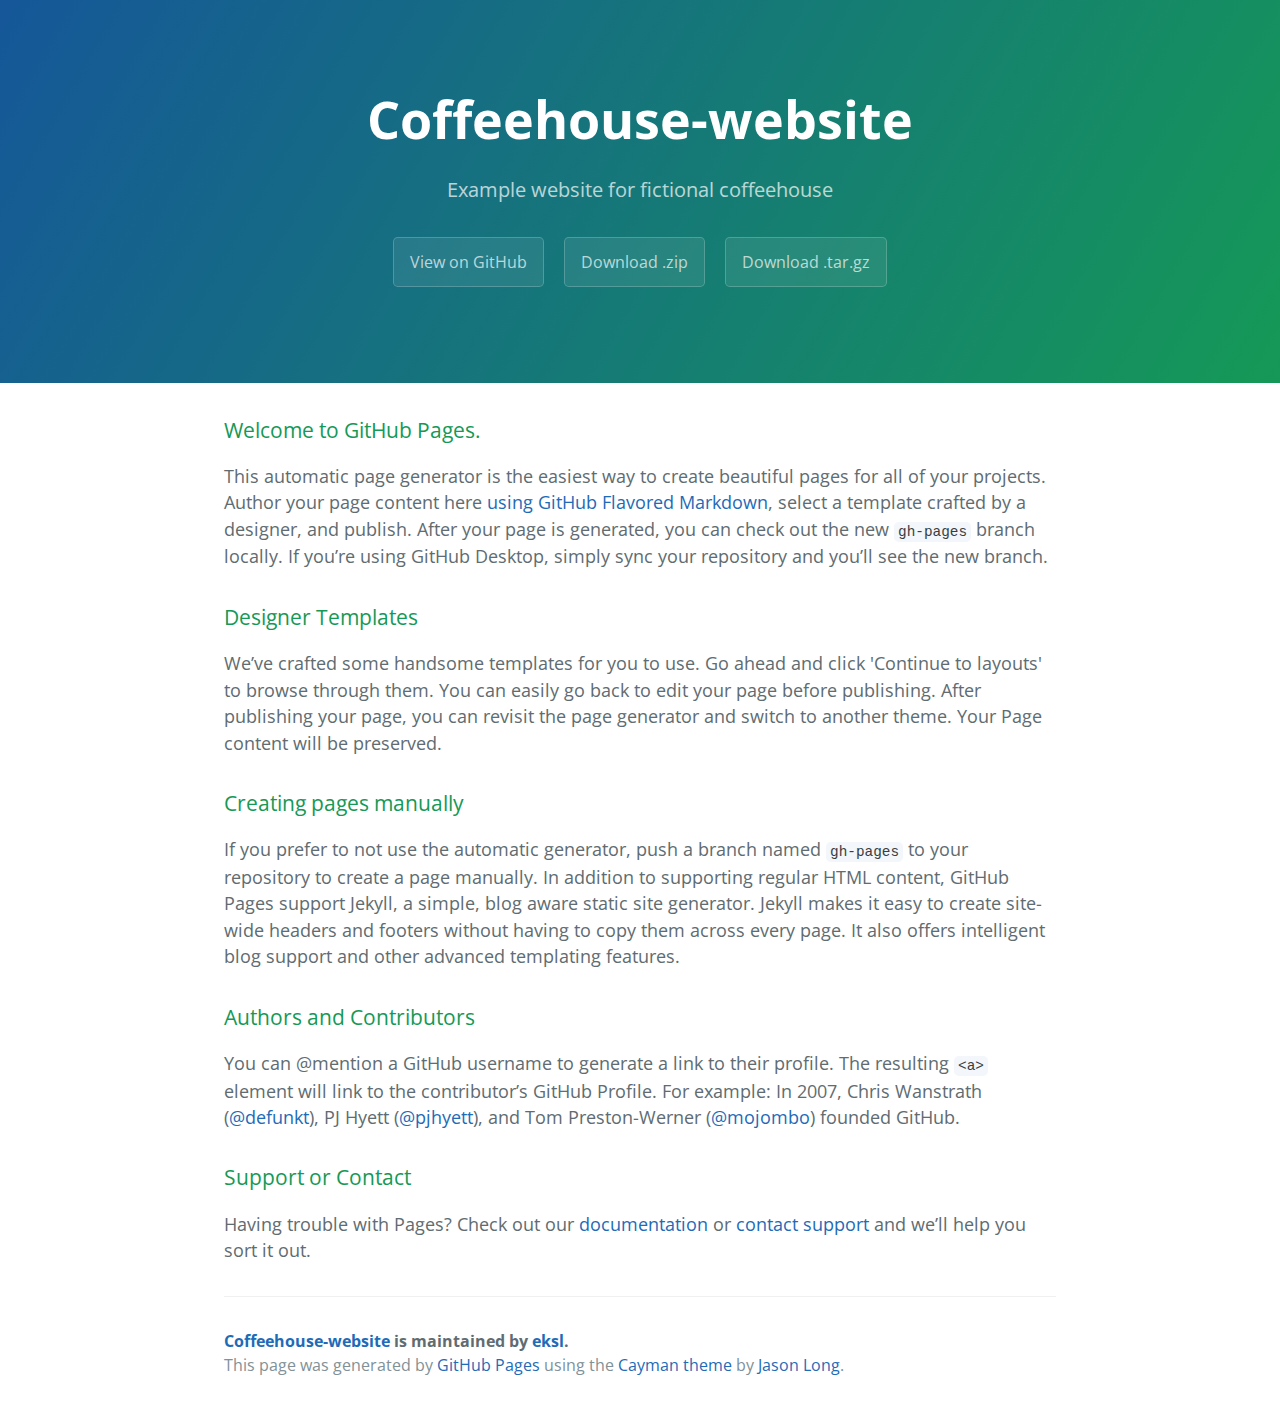
<file: index.html>
<!DOCTYPE html>
<html lang="en-us">
  <head>
    <meta charset="UTF-8">
    <title>Coffeehouse-website by eksl</title>
    <meta name="viewport" content="width=device-width, initial-scale=1">
    <link rel="stylesheet" type="text/css" href="stylesheets/normalize.css" media="screen">
    <link href='https://fonts.googleapis.com/css?family=Open+Sans:400,700' rel='stylesheet' type='text/css'>
    <link rel="stylesheet" type="text/css" href="stylesheets/stylesheet.css" media="screen">
    <link rel="stylesheet" type="text/css" href="stylesheets/github-light.css" media="screen">
  </head>
  <body>
    <section class="page-header">
      <h1 class="project-name">Coffeehouse-website</h1>
      <h2 class="project-tagline">Example website for fictional coffeehouse</h2>
      <a href="https://github.com/eksl/Coffeehouse-website" class="btn">View on GitHub</a>
      <a href="https://github.com/eksl/Coffeehouse-website/zipball/master" class="btn">Download .zip</a>
      <a href="https://github.com/eksl/Coffeehouse-website/tarball/master" class="btn">Download .tar.gz</a>
    </section>

    <section class="main-content">
      <h3>
<a id="welcome-to-github-pages" class="anchor" href="#welcome-to-github-pages" aria-hidden="true"><span aria-hidden="true" class="octicon octicon-link"></span></a>Welcome to GitHub Pages.</h3>

<p>This automatic page generator is the easiest way to create beautiful pages for all of your projects. Author your page content here <a href="https://guides.github.com/features/mastering-markdown/">using GitHub Flavored Markdown</a>, select a template crafted by a designer, and publish. After your page is generated, you can check out the new <code>gh-pages</code> branch locally. If you’re using GitHub Desktop, simply sync your repository and you’ll see the new branch.</p>

<h3>
<a id="designer-templates" class="anchor" href="#designer-templates" aria-hidden="true"><span aria-hidden="true" class="octicon octicon-link"></span></a>Designer Templates</h3>

<p>We’ve crafted some handsome templates for you to use. Go ahead and click 'Continue to layouts' to browse through them. You can easily go back to edit your page before publishing. After publishing your page, you can revisit the page generator and switch to another theme. Your Page content will be preserved.</p>

<h3>
<a id="creating-pages-manually" class="anchor" href="#creating-pages-manually" aria-hidden="true"><span aria-hidden="true" class="octicon octicon-link"></span></a>Creating pages manually</h3>

<p>If you prefer to not use the automatic generator, push a branch named <code>gh-pages</code> to your repository to create a page manually. In addition to supporting regular HTML content, GitHub Pages support Jekyll, a simple, blog aware static site generator. Jekyll makes it easy to create site-wide headers and footers without having to copy them across every page. It also offers intelligent blog support and other advanced templating features.</p>

<h3>
<a id="authors-and-contributors" class="anchor" href="#authors-and-contributors" aria-hidden="true"><span aria-hidden="true" class="octicon octicon-link"></span></a>Authors and Contributors</h3>

<p>You can @mention a GitHub username to generate a link to their profile. The resulting <code>&lt;a&gt;</code> element will link to the contributor’s GitHub Profile. For example: In 2007, Chris Wanstrath (<a href="https://github.com/defunkt" class="user-mention">@defunkt</a>), PJ Hyett (<a href="https://github.com/pjhyett" class="user-mention">@pjhyett</a>), and Tom Preston-Werner (<a href="https://github.com/mojombo" class="user-mention">@mojombo</a>) founded GitHub.</p>

<h3>
<a id="support-or-contact" class="anchor" href="#support-or-contact" aria-hidden="true"><span aria-hidden="true" class="octicon octicon-link"></span></a>Support or Contact</h3>

<p>Having trouble with Pages? Check out our <a href="https://help.github.com/pages">documentation</a> or <a href="https://github.com/contact">contact support</a> and we’ll help you sort it out.</p>

      <footer class="site-footer">
        <span class="site-footer-owner"><a href="https://github.com/eksl/Coffeehouse-website">Coffeehouse-website</a> is maintained by <a href="https://github.com/eksl">eksl</a>.</span>

        <span class="site-footer-credits">This page was generated by <a href="https://pages.github.com">GitHub Pages</a> using the <a href="https://github.com/jasonlong/cayman-theme">Cayman theme</a> by <a href="https://twitter.com/jasonlong">Jason Long</a>.</span>
      </footer>

    </section>

  
  </body>
</html>
</file>
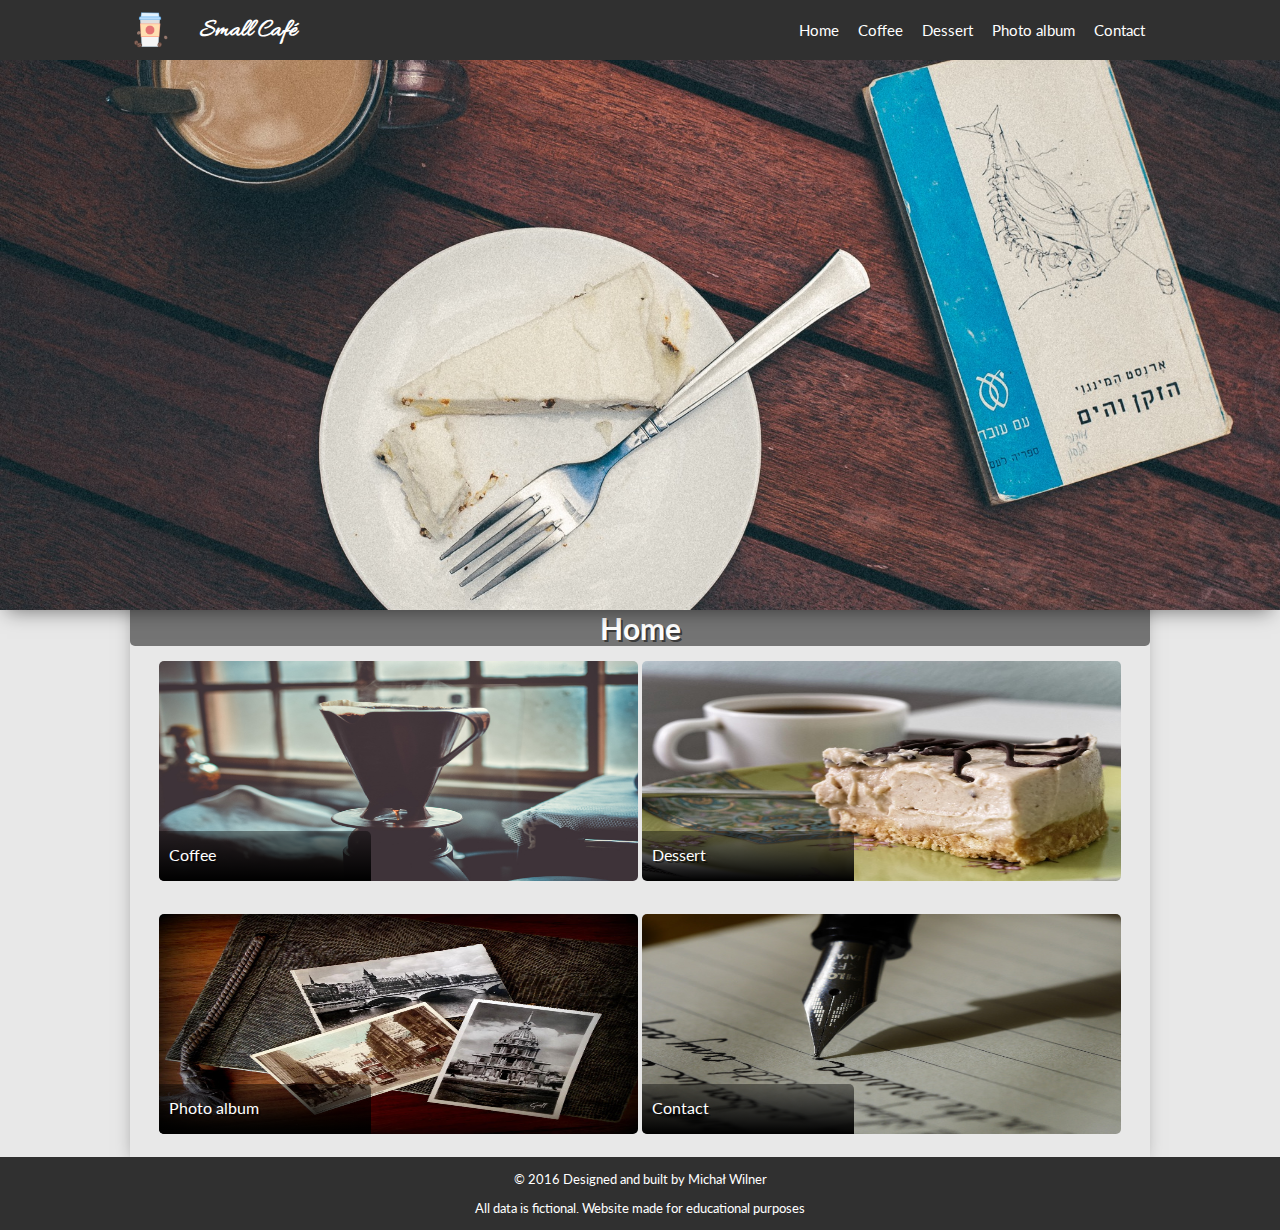
<file: Coffeehouse-website/index.html>
<!DOCTYPE html>
<html lang="pl">
<head>
    <meta charset="UTF-8">
    <title>Small Café</title>
    <link href='https://fonts.googleapis.com/css?family=Lato:400italic' rel='stylesheet' type='text/css'>
    <link href='https://fonts.googleapis.com/css?family=Londrina+Shadow' rel='stylesheet' type='text/css'>
    <link href='https://fonts.googleapis.com/css?family=Allura' rel='stylesheet' type='text/css'>
	<link href="css/main.css" rel="stylesheet" type="text/css">
    <meta name="viewport" content="width=device-width">
</head>
<body>
    <header class="pageHeader">
		<div class="pageHeaderContent">
			<a href="index.html">
				<img src="img/logo.png" alt="Back to homepage" class="pageLogo">
			</a>
			<h1 class="pageName">Small Café</h1>
			<nav class="pageNav">
				<h2>Small Café Navigation</h2>
				<button type="button" title="Open menu" class="hamburger">
					<img src="img/hamburger.png" alt="Main menu" class="hamburgerIcon">
					<img src="img/close.png" alt="Close menu" class="closeIcon">
				</button>
				<ul class="menuList">
					<li><a href="index.html" title="Home">Home</a></li>
					<li><a href="coffee.html" title="Coffee">Coffee</a></li>
					<li><a href="dessert.html" title="Dessert">Dessert</a></li>
					<li><a href="album.html" title="Photo album">Photo album</a></li>
					<li><a href="contact.html" title="Contact">Contact</a></li>
				</ul>
			</nav>
		</div>
    </header>
    <main class="pageMain">
        <article class="article">
            <header class="articleHeader">
            </header>
            <div class="articleContent">
				<h2 class="articleTitle">Home</h2>
				
				<figure class="tiles">
					<a href="coffee.html" title="Coffee">
						<img src="img/coffee.jpg" alt="Coffee">
						<figcaption class="tileCaption">Coffee</figcaption>
					</a>
				</figure>
				<figure class="tiles">
					<a href="dessert.html" title="Dessert">
						<img src="img/dessert.jpg" alt="Dessert">
						<figcaption class="tileCaption">Dessert</figcaption>
					</a>
				</figure>
				<figure class="tiles">
					<a href="album.html" title="Photo album">
						<img src="img/album.jpg" alt="Photo album">
						<figcaption class="tileCaption">Photo album</figcaption>
					</a>
				</figure>
				<figure class="tiles">
					<a href="contact.html" title="Contact">
						<img src="img/contact.jpg" alt="Contact">
						<figcaption class="tileCaption">Contact</figcaption>
					</a>
				</figure>
            </div>
        </article>
    </main>
    <footer class="pageFooter">
        <p>&copy; 2016 Designed and built by Michał Wilner<p>
		<p>All data is fictional. Website made for educational purposes<p>
    </footer>
    <script src="js/main.js"></script>
</body>
</html>
</file>
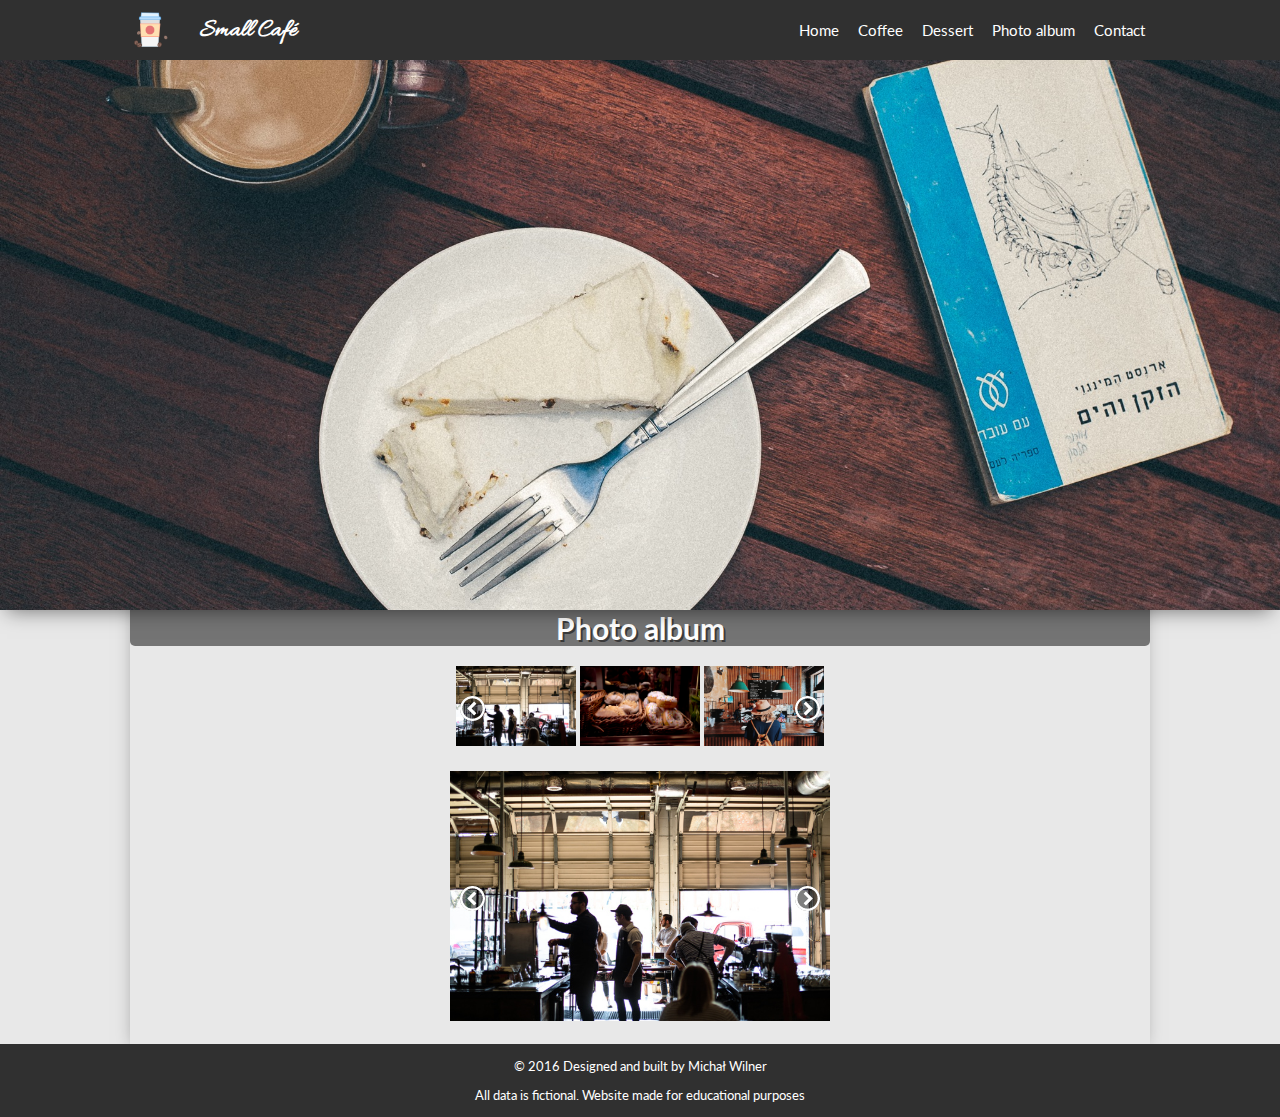
<file: Coffeehouse-website/album.html>
<!DOCTYPE html>
<html lang="pl">
<head>
    <meta charset="UTF-8">
    <title>Lodziarnia - Zawalna</title>
    <link href='https://fonts.googleapis.com/css?family=Lato:400italic' rel='stylesheet' type='text/css'>
    <link href='https://fonts.googleapis.com/css?family=Londrina+Shadow' rel='stylesheet' type='text/css'>
    <link href='https://fonts.googleapis.com/css?family=Allura' rel='stylesheet' type='text/css'>
	<link href="css/main.css" rel="stylesheet" type="text/css">
    <meta name="viewport" content="width=device-width">
</head>
<body>
    <header class="pageHeader">
		<div class="pageHeaderContent">
			<a href="index.html">
				<img src="img/logo.png" alt="Back to homepage" class="pageLogo">
			</a>
			<h1 class="pageName">Small Café</h1>
			<nav class="pageNav">
				<h2>Small Café Navigation</h2>
				<button type="button" title="Open menu" class="hamburger">
					<img src="img/hamburger.png" alt="Main menu" class="hamburgerIcon">
					<img src="img/close.png" alt="Close menu" class="closeIcon">
				</button>
				<ul class="menuList">
					<li><a href="index.html" title="Home">Home</a></li>
					<li><a href="coffee.html" title="Coffee">Coffee</a></li>
					<li><a href="dessert.html" title="Dessert">Dessert</a></li>
					<li><a href="album.html" title="Photo album">Photo album</a></li>
					<li><a href="contact.html" title="Contact">Contact</a></li>
				</ul>
			</nav>
		</div>
    </header>
    <main class="pageMain">
        <article class="article">
            <header class="articleHeader">
            </header>
            <div class="articleContent">
				<h2 class="articleTitle">Photo album</h2>
				
				<div class="photoGallery">
					<div class="view">
						<img class="viewPic" id="view1"/>
						<img class="viewPic" id="view2"/>
						<img class="viewPic" id="view3"/>
						<button class="viewButton" id="viewNext"><img src="img/next.png" alt="Next picture"></button>
						<button class="viewButton" id="viewPrev"><img src="img/prev.png" alt="Previous picture"></button>
					</div>
					<img id="preview"/>
					<button class="previewButton" id="previewNext"><img src="img/next.png" alt="Next picture"></button>
					<button class="previewButton" id="previewPrev"><img src="img/prev.png" alt="Previous picture"></button>
				</div>
				
            </div>
        </article>
    </main>
    <footer class="pageFooter">
        <p>&copy; 2016 Designed and built by Michał Wilner<p>
		<p>All data is fictional. Website made for educational purposes<p>
    </footer>
    <script src="js/main.js"></script>
</body>
</html>
</file>
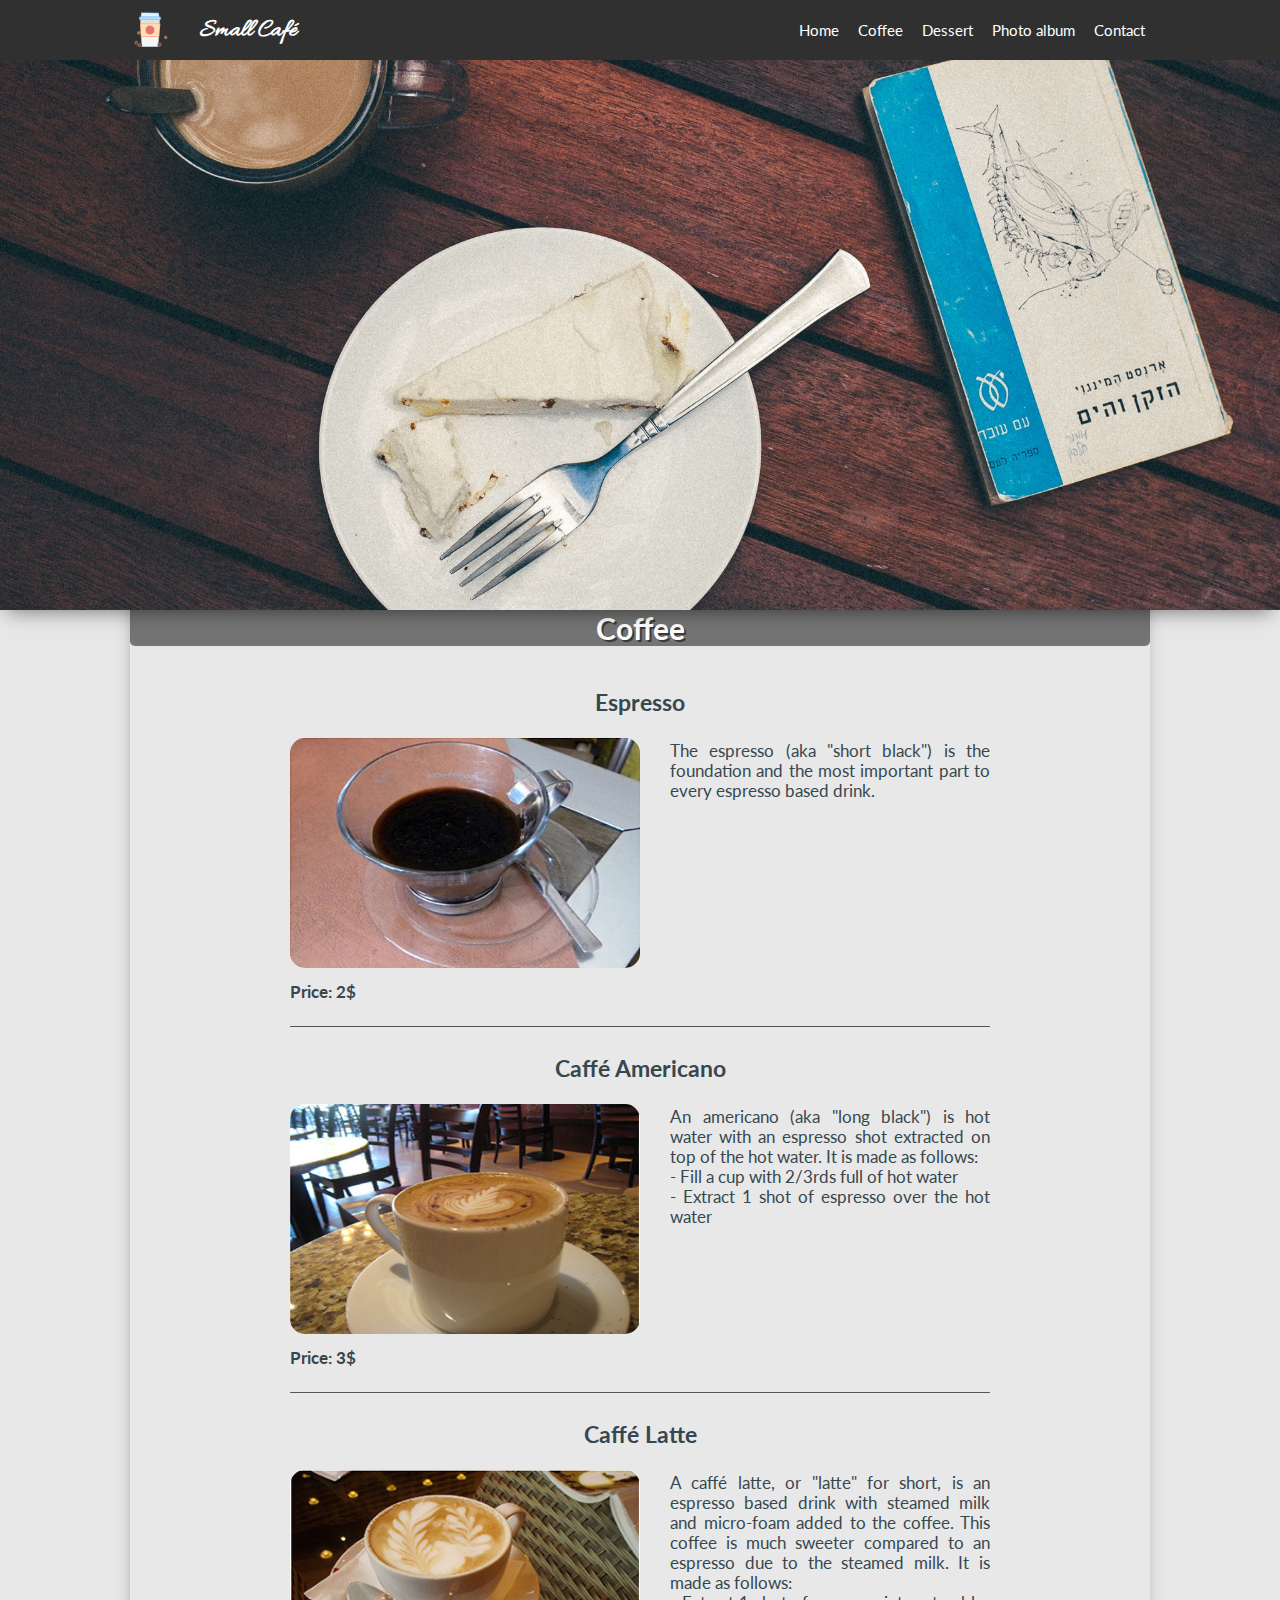
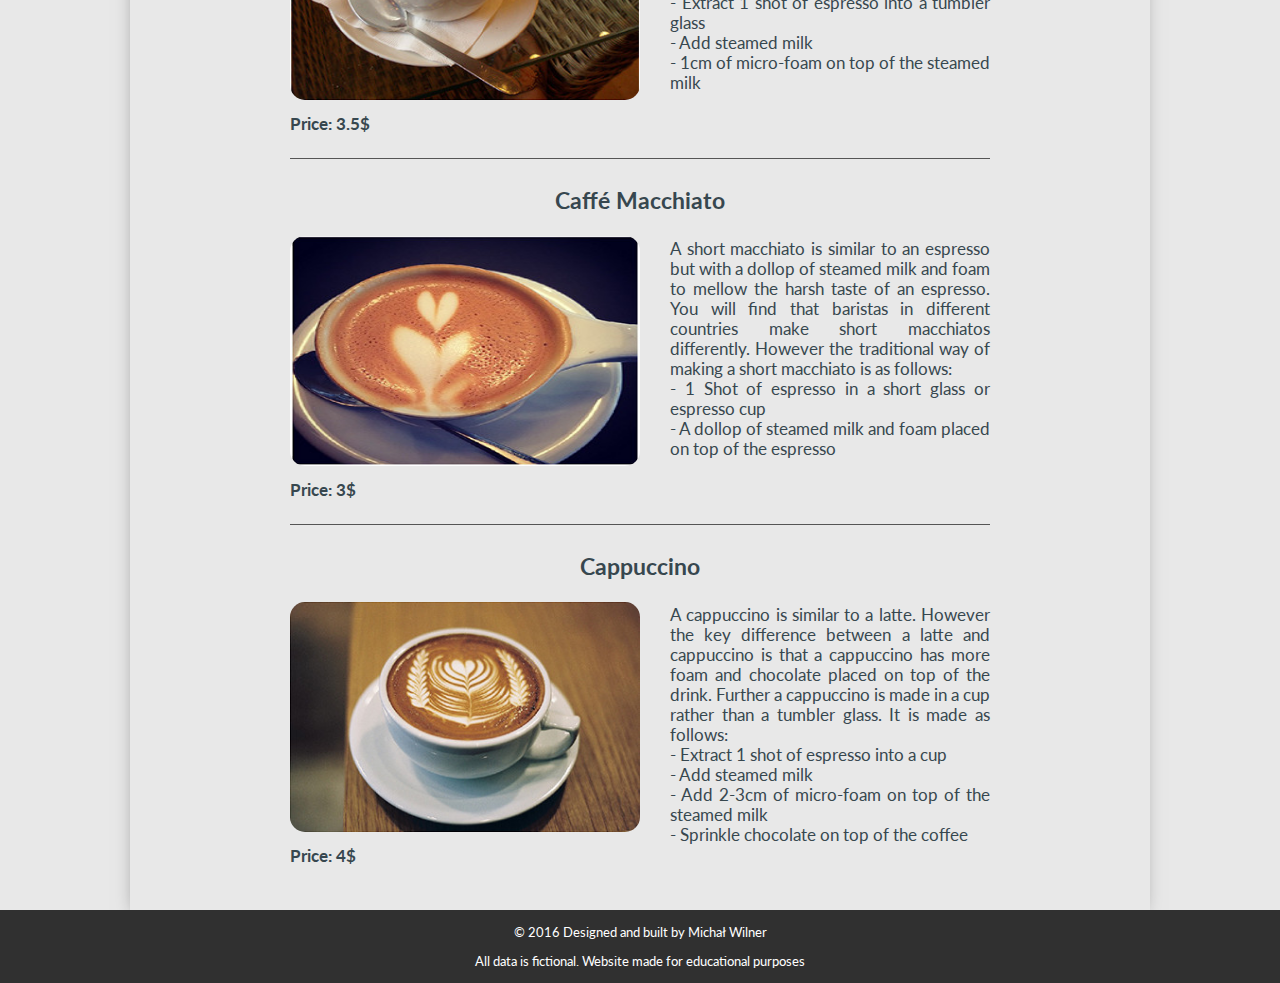
<file: Coffeehouse-website/coffee.html>
<!DOCTYPE html>
<html lang="pl">
<head>
    <meta charset="UTF-8">
    <title>Lodziarnia - Zawalna</title>
    <link href='https://fonts.googleapis.com/css?family=Lato:400italic' rel='stylesheet' type='text/css'>
    <link href='https://fonts.googleapis.com/css?family=Londrina+Shadow' rel='stylesheet' type='text/css'>
    <link href='https://fonts.googleapis.com/css?family=Allura' rel='stylesheet' type='text/css'>
	<link href="css/main.css" rel="stylesheet" type="text/css">
    <meta name="viewport" content="width=device-width">
</head>
<body>
    <header class="pageHeader">
		<div class="pageHeaderContent">
			<a href="index.html">
				<img src="img/logo.png" alt="Back to homepage" class="pageLogo">
			</a>
			<h1 class="pageName">Small Café</h1>
			<nav class="pageNav">
				<h2>Small Café Navigation</h2>
				<button type="button" title="Open menu" class="hamburger">
					<img src="img/hamburger.png" alt="Main menu" class="hamburgerIcon">
					<img src="img/close.png" alt="Close menu" class="closeIcon">
				</button>
				<ul class="menuList">
					<li><a href="index.html" title="Home">Home</a></li>
					<li><a href="coffee.html" title="Coffee">Coffee</a></li>
					<li><a href="dessert.html" title="Dessert">Dessert</a></li>
					<li><a href="album.html" title="Photo album">Photo album</a></li>
					<li><a href="contact.html" title="Contact">Contact</a></li>
				</ul>
			</nav>
		</div>
    </header>
    <main class="pageMain">
        <article class="article">
            <header class="articleHeader">
            </header>
            <div class="articleContent">
				<h2 class="articleTitle">Coffee</h2>
				
				<div class="coffeeContent">
					<div class="coffeeStyle">
						<p class="coffeeName">Espresso</p>
						<figure class="coffeePic">
							<img src="img/coffee/espresso.jpg" alt="Espresso">
							<figcaption class="coffeePrice">Price: 2$</figcaption>
						</figure>
						<p class="coffeeDescription">The espresso (aka "short black") is the foundation and the most important part to every espresso based drink.</p>
					</div>
					<div class="coffeeStyle">
						<p class="coffeeName">Caffé Americano</p>
						<figure class="coffeePic">
							<img src="img/coffee/americano.jpg" alt="Caffé Americano">
							<figcaption class="coffeePrice">Price: 3$</figcaption>
						</figure>
						<p class="coffeeDescription">An americano (aka "long black") is hot water with an espresso shot extracted on top of the hot water. It is made as follows:<br>- Fill a cup with 2/3rds full of hot water<br>- Extract 1 shot of espresso over the hot water</p>
					</div>
					<div class="coffeeStyle">
						<p class="coffeeName">Caffé Latte</p>
						<figure class="coffeePic">
							<img src="img/coffee/latte.jpg" alt="Caffé Latte">
							<figcaption class="coffeePrice">Price: 3.5$</figcaption>
						</figure>
						<p class="coffeeDescription">A caffé latte, or "latte" for short, is an espresso based drink with steamed milk and micro-foam added to the coffee. This coffee is much sweeter compared to an espresso due to the steamed milk. It is made as follows:<br>- Extract 1 shot of espresso into a tumbler glass<br>- Add steamed milk<br>- 1cm of micro-foam on top of the steamed milk</p>
					</div>
					<div class="coffeeStyle">
						<p class="coffeeName">Caffé Macchiato</p>
						<figure class="coffeePic">
							<img src="img/coffee/macchiato.jpg" alt="Caffé Macchiato">
							<figcaption class="coffeePrice">Price: 3$</figcaption>
						</figure>
						<p class="coffeeDescription">A short macchiato is similar to an espresso but with a dollop of steamed milk and foam to mellow the harsh taste of an espresso. You will find that baristas in different countries make short macchiatos differently. However the traditional way of making a short macchiato is as follows:<br>- 1 Shot of espresso in a short glass or espresso cup<br>- A dollop of steamed milk and foam placed on top of the espresso</p>
					</div>
					<div class="coffeeStyle" id="lastCoffeeStyle">
						<p class="coffeeName">Cappuccino</p>
						<figure class="coffeePic">
							<img src="img/coffee/cappuccino.jpg" alt="Cappuccino">
							<figcaption class="coffeePrice">Price: 4$</figcaption>
						</figure>
						<p class="coffeeDescription">A cappuccino is similar to a latte. However the key difference between a latte and cappuccino is that a cappuccino has more foam and chocolate placed on top of the drink. Further a cappuccino is made in a cup rather than a tumbler glass. It is made as follows:<br>- Extract 1 shot of espresso into a cup<br>- Add steamed milk<br>- Add 2-3cm of micro-foam on top of the steamed milk<br>- Sprinkle chocolate on top of the coffee</p>
					</div>
				</div>
				
            </div>
        </article>
    </main>
    <footer class="pageFooter">
        <p>&copy; 2016 Designed and built by Michał Wilner<p>
		<p>All data is fictional. Website made for educational purposes<p>
    </footer>
    <script src="js/main.js"></script>
</body>
</html>
</file>
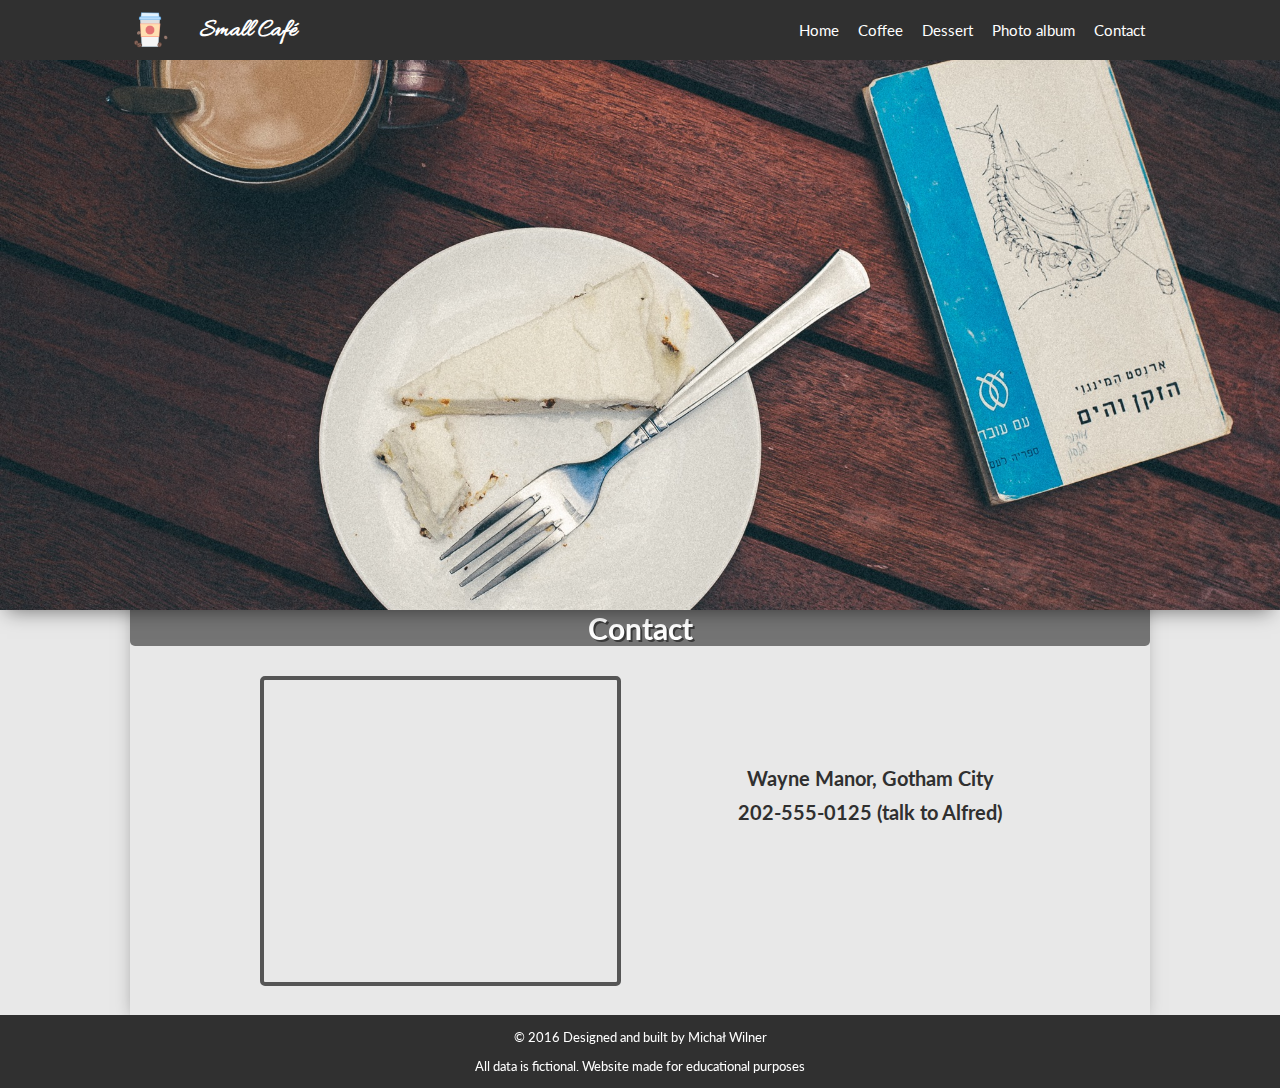
<file: Coffeehouse-website/contact.html>
<!DOCTYPE html>
<html lang="pl">
<head>
    <meta charset="UTF-8">
    <title>Lodziarnia - Zawalna</title>
    <link href='https://fonts.googleapis.com/css?family=Lato:400italic' rel='stylesheet' type='text/css'>
    <link href='https://fonts.googleapis.com/css?family=Londrina+Shadow' rel='stylesheet' type='text/css'>
    <link href='https://fonts.googleapis.com/css?family=Allura' rel='stylesheet' type='text/css'>
	<link href="css/main.css" rel="stylesheet" type="text/css">
    <meta name="viewport" content="width=device-width">
</head>
<body>
    <header class="pageHeader">
		<div class="pageHeaderContent">
			<a href="index.html">
				<img src="img/logo.png" alt="Back to homepage" class="pageLogo">
			</a>
			<h1 class="pageName">Small Café</h1>
			<nav class="pageNav">
				<h2>Small Café Navigation</h2>
				<button type="button" title="Open menu" class="hamburger">
					<img src="img/hamburger.png" alt="Main menu" class="hamburgerIcon">
					<img src="img/close.png" alt="Close menu" class="closeIcon">
				</button>
				<ul class="menuList">
					<li><a href="index.html" title="Home">Home</a></li>
					<li><a href="coffee.html" title="Coffee">Coffee</a></li>
					<li><a href="dessert.html" title="Dessert">Dessert</a></li>
					<li><a href="album.html" title="Photo album">Photo album</a></li>
					<li><a href="contact.html" title="Contact">Contact</a></li>
				</ul>
			</nav>
		</div>
    </header>
    <main class="pageMain">
        <article class="article">
            <header class="articleHeader">
            </header>
            <div class="articleContent">
				<h2 class="articleTitle">Contact</h2>
				<div class="contactContent">
					<div class="address">
						<p>Wayne Manor, Gotham City</p>
						<p>202-555-0125 (talk to Alfred)</p>
					</div>
					<div class="map">
						<iframe src="https://www.google.com/maps/embed?pb=!1m14!1m8!1m3!1d6163.202901934411!2d127.783806!3d26.357889!3m2!1i1024!2i768!4f13.1!3m3!1m2!1s0x0%3A0xae8609ac603f61a!2sThe+Batcave!5e1!3m2!1spl!2spl!4v1480377308136" width="350" height="300" frameborder="0" style="border:0" allowfullscreen></iframe>
					</div>
				</div>
            </div>
        </article>
    </main>
    <footer class="pageFooter">
        <p>&copy; 2016 Designed and built by Michał Wilner<p>
		<p>All data is fictional. Website made for educational purposes<p>
    </footer>
    <script src="js/main.js"></script>
</body>
</html>
</file>
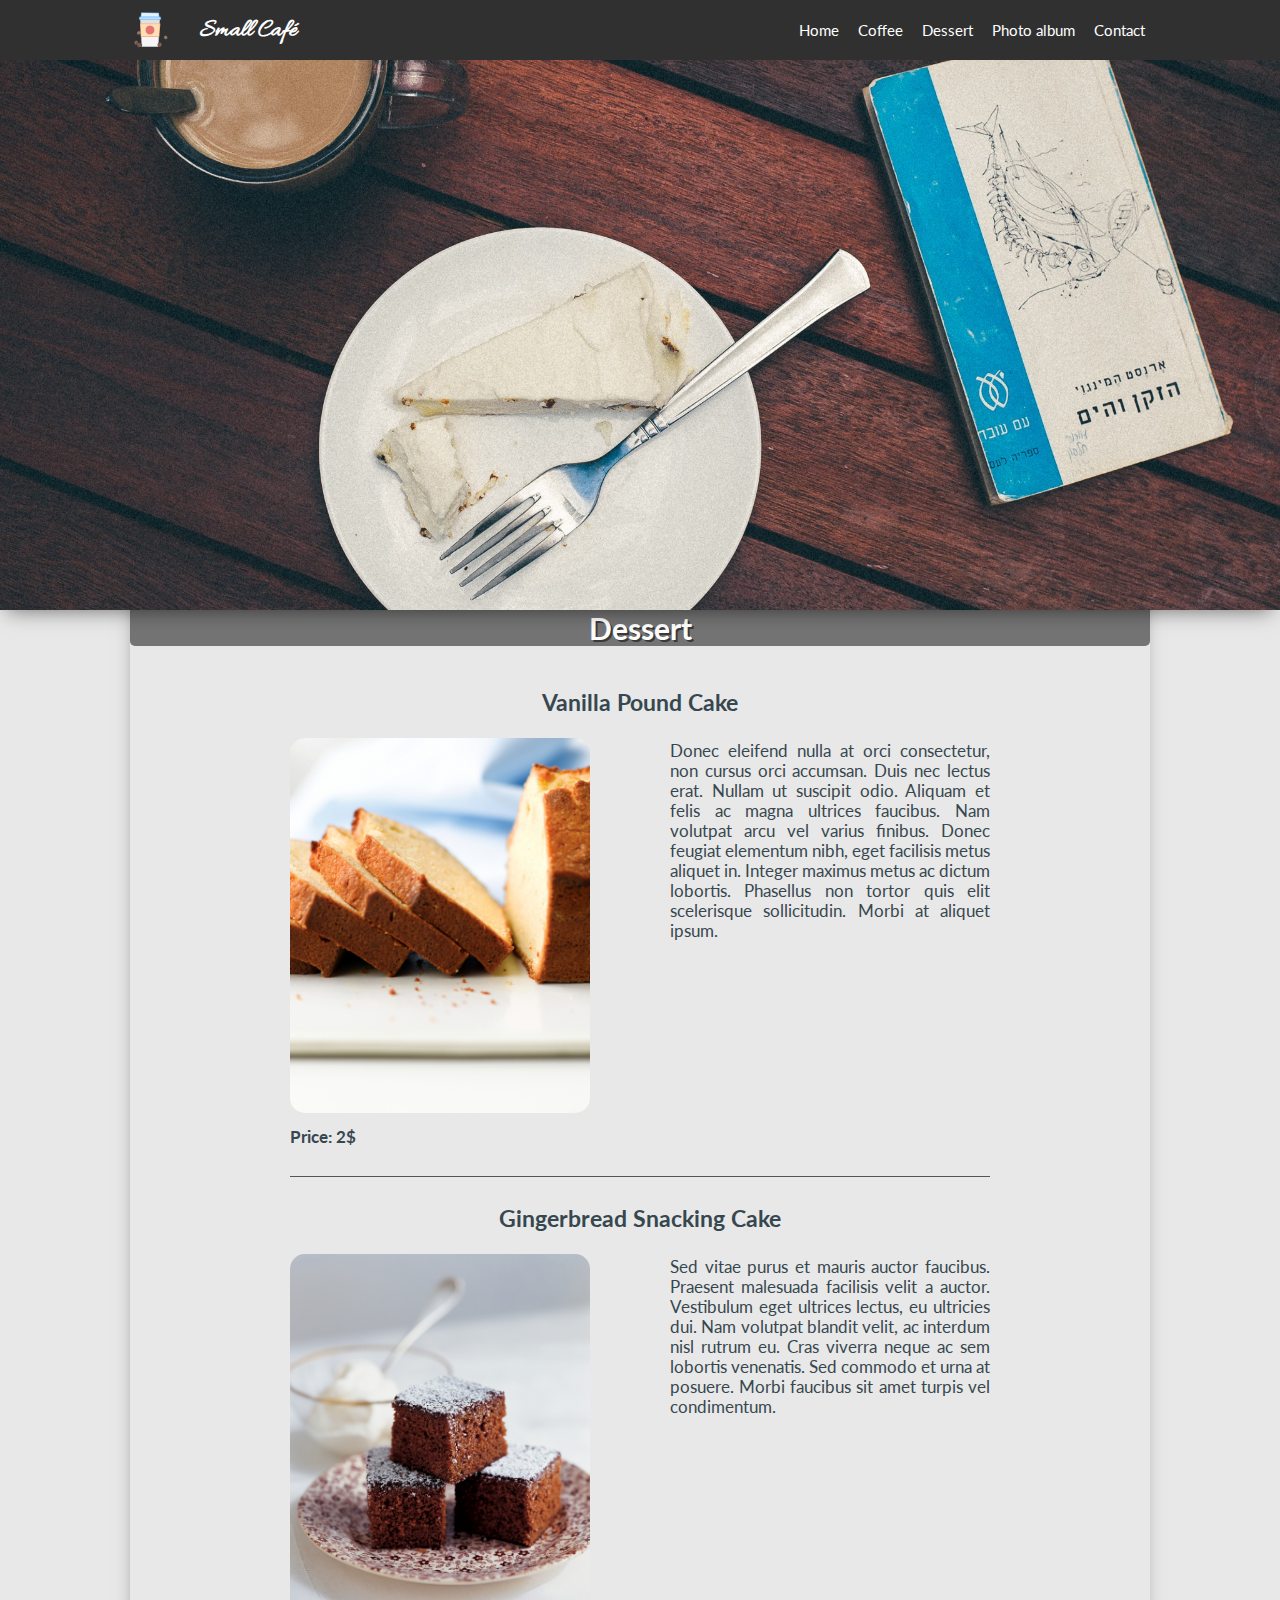
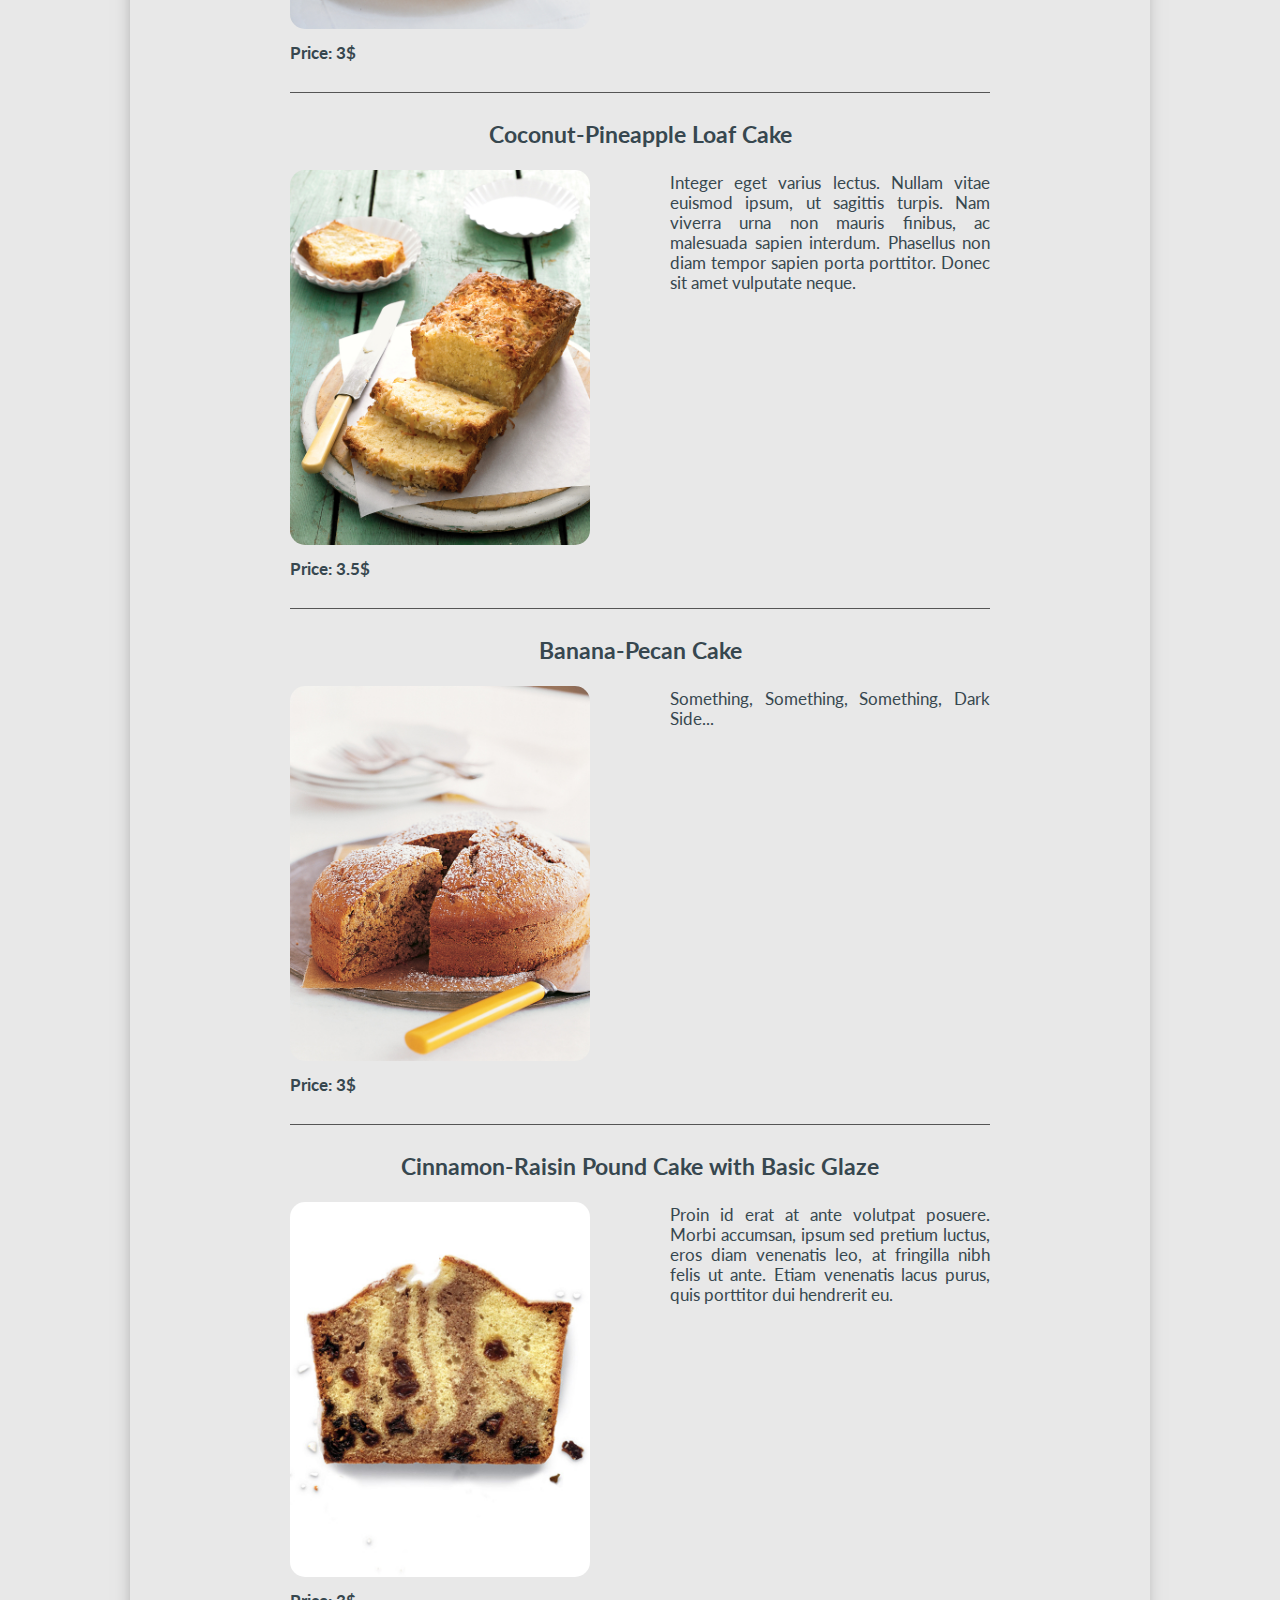
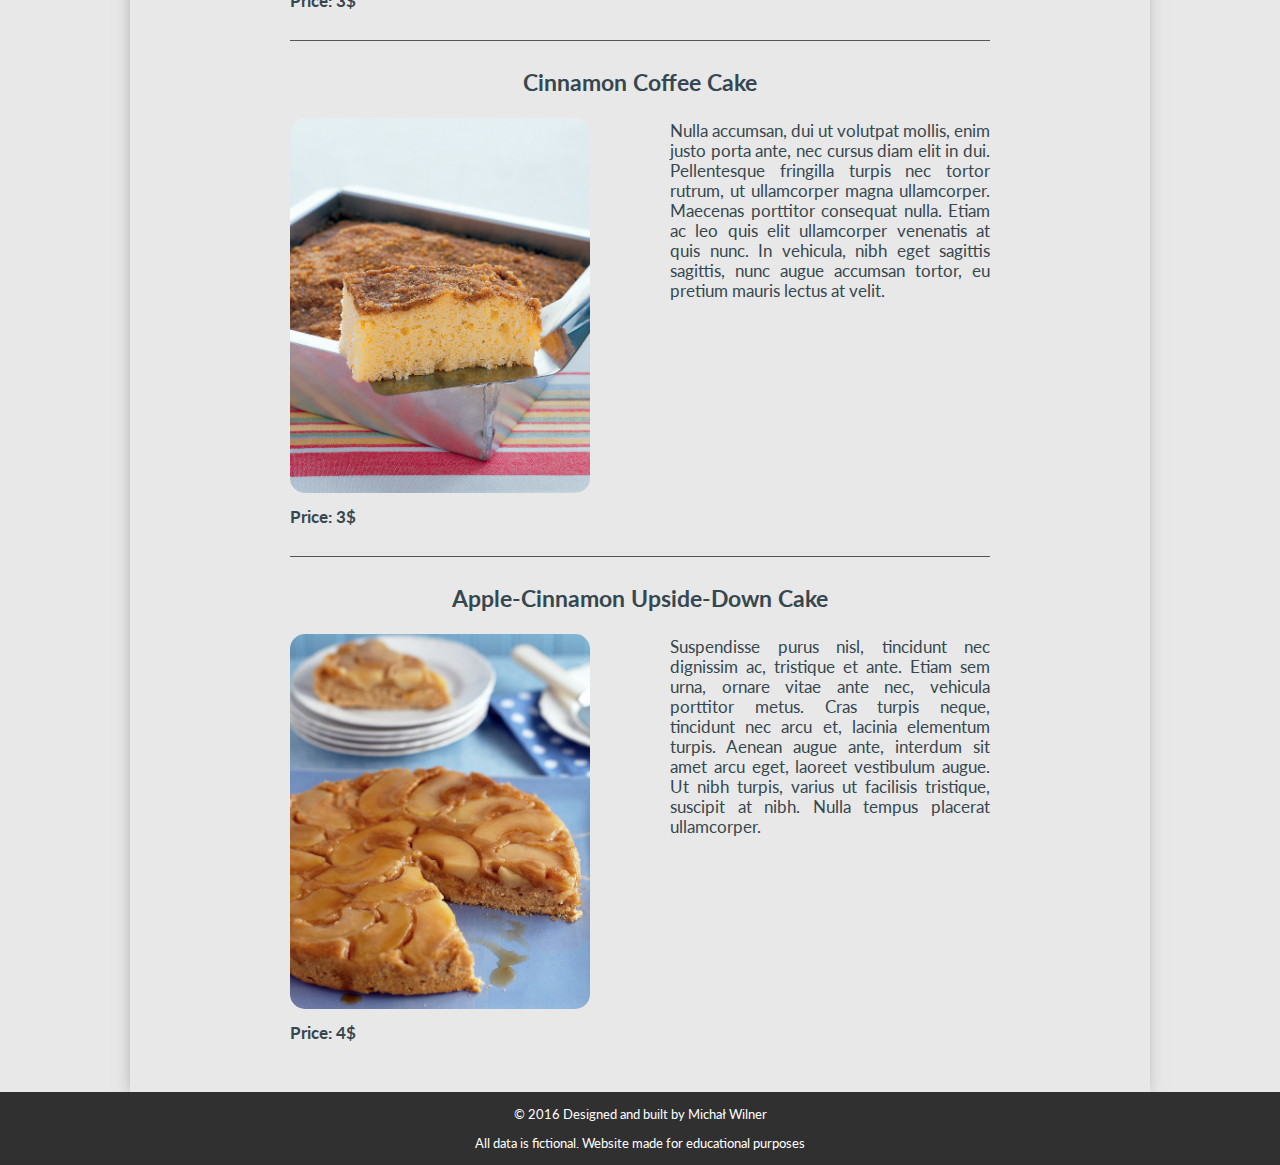
<file: Coffeehouse-website/dessert.html>
<!DOCTYPE html>
<html lang="pl">
<head>
    <meta charset="UTF-8">
    <title>Lodziarnia - Zawalna</title>
    <link href='https://fonts.googleapis.com/css?family=Lato:400italic' rel='stylesheet' type='text/css'>
    <link href='https://fonts.googleapis.com/css?family=Londrina+Shadow' rel='stylesheet' type='text/css'>
    <link href='https://fonts.googleapis.com/css?family=Allura' rel='stylesheet' type='text/css'>
	<link href="css/main.css" rel="stylesheet" type="text/css">
    <meta name="viewport" content="width=device-width">
</head>
<body>
    <header class="pageHeader">
		<div class="pageHeaderContent">
			<a href="index.html">
				<img src="img/logo.png" alt="Back to homepage" class="pageLogo">
			</a>
			<h1 class="pageName">Small Café</h1>
			<nav class="pageNav">
				<h2>Small Café Navigation</h2>
				<button type="button" title="Open menu" class="hamburger">
					<img src="img/hamburger.png" alt="Main menu" class="hamburgerIcon">
					<img src="img/close.png" alt="Close menu" class="closeIcon">
				</button>
				<ul class="menuList">
					<li><a href="index.html" title="Home">Home</a></li>
					<li><a href="coffee.html" title="Coffee">Coffee</a></li>
					<li><a href="dessert.html" title="Dessert">Dessert</a></li>
					<li><a href="album.html" title="Photo album">Photo album</a></li>
					<li><a href="contact.html" title="Contact">Contact</a></li>
				</ul>
			</nav>
		</div>
    </header>
    <main class="pageMain">
        <article class="article">
            <header class="articleHeader">
            </header>
            <div class="articleContent">
				<h2 class="articleTitle">Dessert</h2>
				
				<div class="cakeContent">
					<div class="cakeStyle">
						<p class="cakeName">Vanilla Pound Cake</p>
						<figure class="cakePic">
							<img src="img/dessert/VanillaPoundCake.jpg" alt="Vanilla Pound Cake">
							<figcaption class="cakePrice">Price: 2$</figcaption>
						</figure>
						<p class="cakeDescription">Donec eleifend nulla at orci consectetur, non cursus orci accumsan. Duis nec lectus erat. Nullam ut suscipit odio. Aliquam et felis ac magna ultrices faucibus. Nam volutpat arcu vel varius finibus. Donec feugiat elementum nibh, eget facilisis metus aliquet in. Integer maximus metus ac dictum lobortis. Phasellus non tortor quis elit scelerisque sollicitudin. Morbi at aliquet ipsum.</p>
					</div>
					<div class="cakeStyle">
						<p class="cakeName">Gingerbread Snacking Cake</p>
						<figure class="cakePic">
							<img src="img/dessert/GingerbreadSnackingCake.jpg" alt="Gingerbread Snacking Cake">
							<figcaption class="cakePrice">Price: 3$</figcaption>
						</figure>
						<p class="cakeDescription">Sed vitae purus et mauris auctor faucibus. Praesent malesuada facilisis velit a auctor. Vestibulum eget ultrices lectus, eu ultricies dui. Nam volutpat blandit velit, ac interdum nisl rutrum eu. Cras viverra neque ac sem lobortis venenatis. Sed commodo et urna at posuere. Morbi faucibus sit amet turpis vel condimentum.</p>
					</div>
					<div class="cakeStyle">
						<p class="cakeName">Coconut-Pineapple Loaf Cake</p>
						<figure class="cakePic">
							<img src="img/dessert/CoconutPineappleLoafCake.jpg" alt="Coconut-Pineapple Loaf Cake">
							<figcaption class="cakePrice">Price: 3.5$</figcaption>
						</figure>
						<p class="cakeDescription">Integer eget varius lectus. Nullam vitae euismod ipsum, ut sagittis turpis. Nam viverra urna non mauris finibus, ac malesuada sapien interdum. Phasellus non diam tempor sapien porta porttitor. Donec sit amet vulputate neque.</p>
					</div>
					<div class="cakeStyle">
						<p class="cakeName">Banana-Pecan Cake</p>
						<figure class="cakePic">
							<img src="img/dessert/BananaPecanCake.jpg" alt="Banana-Pecan Cake">
							<figcaption class="cakePrice">Price: 3$</figcaption>
						</figure>
						<p class="cakeDescription">Something, Something, Something, Dark Side...</p>
					</div>
					<div class="cakeStyle">
						<p class="cakeName">Cinnamon-Raisin Pound Cake with Basic Glaze</p>
						<figure class="cakePic">
							<img src="img/dessert/CinnamonRaisinPoundCakeWithBasicGlaze.jpg" alt="Cinnamon-Raisin Pound Cake with Basic Glaze">
							<figcaption class="cakePrice">Price: 3$</figcaption>
						</figure>
						<p class="cakeDescription">Proin id erat at ante volutpat posuere. Morbi accumsan, ipsum sed pretium luctus, eros diam venenatis leo, at fringilla nibh felis ut ante. Etiam venenatis lacus purus, quis porttitor dui hendrerit eu.</p>
					</div>
					<div class="cakeStyle">
						<p class="cakeName">Cinnamon Coffee Cake</p>
						<figure class="cakePic">
							<img src="img/dessert/CinnamonCoffeeCake.jpg" alt="Cinnamon Coffee Cake">
							<figcaption class="cakePrice">Price: 3$</figcaption>
						</figure>
						<p class="cakeDescription">Nulla accumsan, dui ut volutpat mollis, enim justo porta ante, nec cursus diam elit in dui. Pellentesque fringilla turpis nec tortor rutrum, ut ullamcorper magna ullamcorper. Maecenas porttitor consequat nulla. Etiam ac leo quis elit ullamcorper venenatis at quis nunc. In vehicula, nibh eget sagittis sagittis, nunc augue accumsan tortor, eu pretium mauris lectus at velit.</p>
					</div>
					<div class="cakeStyle" id="lastCakeStyle">
						<p class="cakeName">Apple-Cinnamon Upside-Down Cake</p>
						<figure class="cakePic">
							<img src="img/dessert/AppleCinnamonUpsideDownCake.jpg" alt="Apple-Cinnamon Upside-Down Cake">
							<figcaption class="cakePrice">Price: 4$</figcaption>
						</figure>
						<p class="cakeDescription">Suspendisse purus nisl, tincidunt nec dignissim ac, tristique et ante. Etiam sem urna, ornare vitae ante nec, vehicula porttitor metus. Cras turpis neque, tincidunt nec arcu et, lacinia elementum turpis. Aenean augue ante, interdum sit amet arcu eget, laoreet vestibulum augue. Ut nibh turpis, varius ut facilisis tristique, suscipit at nibh. Nulla tempus placerat ullamcorper.</p>
					</div>
				</div>
				
            </div>
        </article>
    </main>
    <footer class="pageFooter">
        <p>&copy; 2016 Designed and built by Michał Wilner<p>
		<p>All data is fictional. Website made for educational purposes<p>
    </footer>
    <script src="js/main.js"></script>
</body>
</html>
</file>
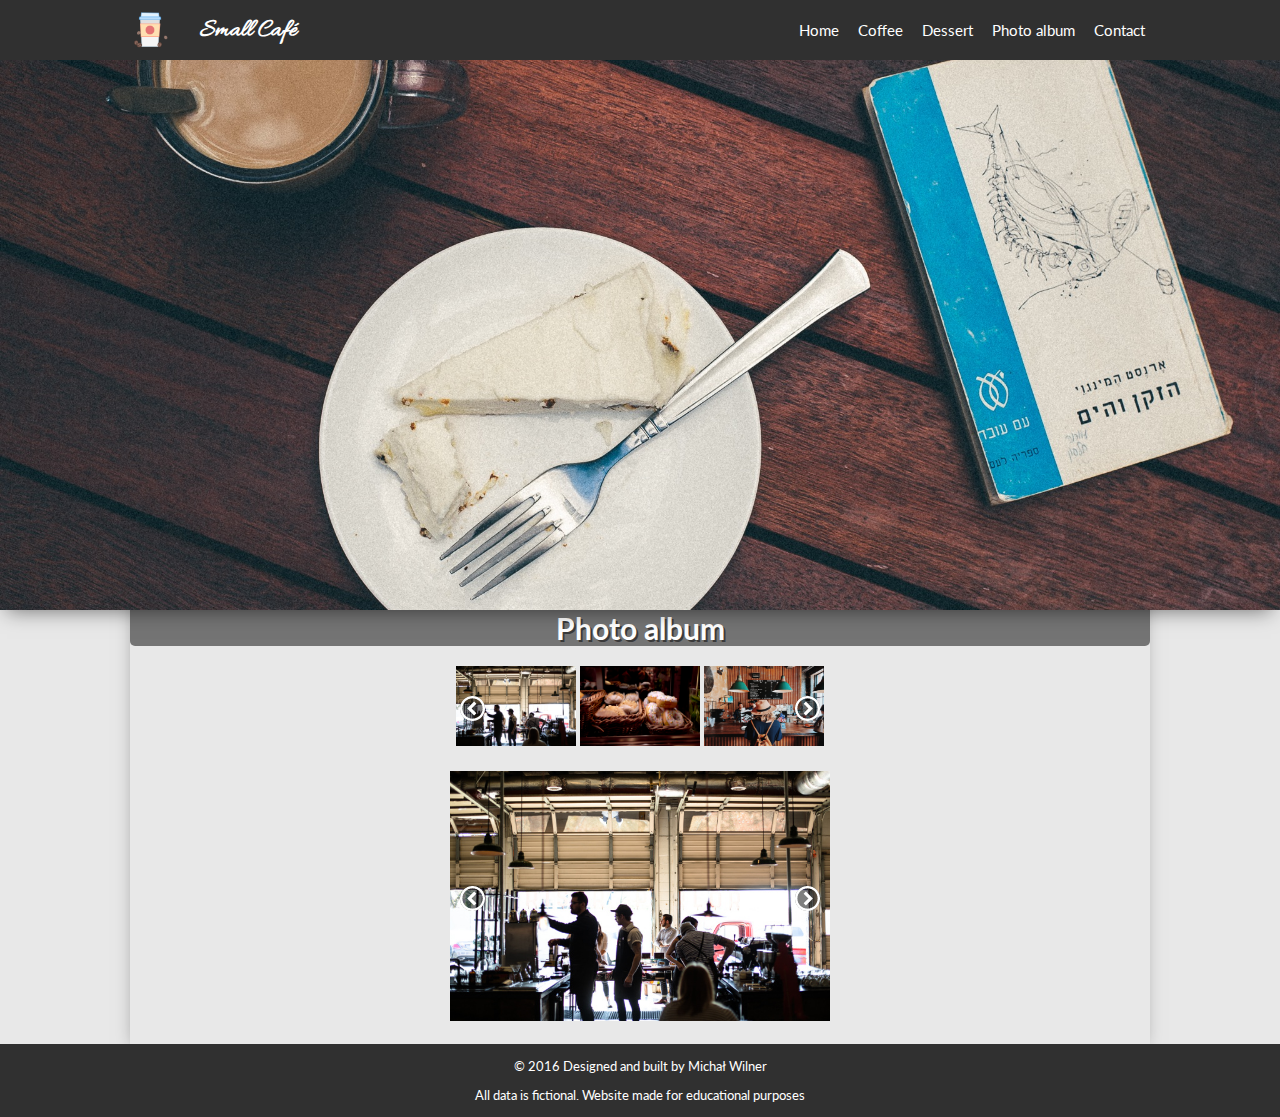
<file: Coffeehouse-website/Kopia zapasowa/album.html>
<!DOCTYPE html>
<html lang="pl">
<head>
    <meta charset="UTF-8">
    <title>Lodziarnia - Zawalna</title>
    <link href='https://fonts.googleapis.com/css?family=Lato:400italic' rel='stylesheet' type='text/css'>
    <link href='https://fonts.googleapis.com/css?family=Londrina+Shadow' rel='stylesheet' type='text/css'>
    <link href='https://fonts.googleapis.com/css?family=Allura' rel='stylesheet' type='text/css'>
	<link href="css/main.css" rel="stylesheet" type="text/css">
    <meta name="viewport" content="width=device-width">
</head>
<body>
    <header class="pageHeader">
		<div class="pageHeaderContent">
			<a href="index.html">
				<img src="img/logo.png" alt="Back to homepage" class="pageLogo">
			</a>
			<h1 class="pageName">Small Café</h1>
			<nav class="pageNav">
				<button type="button" title="Open menu" class="hamburger">
					<img src="img/hamburger.png" alt="Main menu" class="hamburgerIcon">
					<img src="img/close.png" alt="Close menu" class="closeIcon">
				</button>
				<ul class="menuList">
					<li><a href="index.html" title="Home">Home</a></li>
					<li><a href="coffee.html" title="Coffee">Coffee</a></li>
					<li><a href="dessert.html" title="Dessert">Dessert</a></li>
					<li><a href="album.html" title="Photo album">Photo album</a></li>
					<li><a href="contact.html" title="Contact">Contact</a></li>
				</ul>
			</nav>
		</div>
    </header>
    <main class="pageMain">
        <article class="article">
            <header class="articleHeader">
            </header>
            <div class="articleContent">
				<h2 class="articleTitle">Photo album</h2>
				
				<div class="photoGallery">
					<div class="view">
						<img class="viewPic" id="view1"/>
						<img class="viewPic" id="view2"/>
						<img class="viewPic" id="view3"/>
						<button class="viewButton" id="viewNext"><img src="img/next.png" alt="Next picture"></button>
						<button class="viewButton" id="viewPrev"><img src="img/prev.png" alt="Previous picture"></button>
					</div>
					<img id="preview"/>
					<button class="previewButton" id="previewNext"><img src="img/next.png" alt="Next picture"></button>
					<button class="previewButton" id="previewPrev"><img src="img/prev.png" alt="Previous picture"></button>
				</div>
				
            </div>
        </article>
    </main>
    <footer class="pageFooter">
        <p>&copy; 2016 Designed and built by Michał Wilner<p>
		<p>All data is fictional. Website made for educational purposes<p>
    </footer>
    <script src="js/main.js"></script>
</body>
</html>
</file>
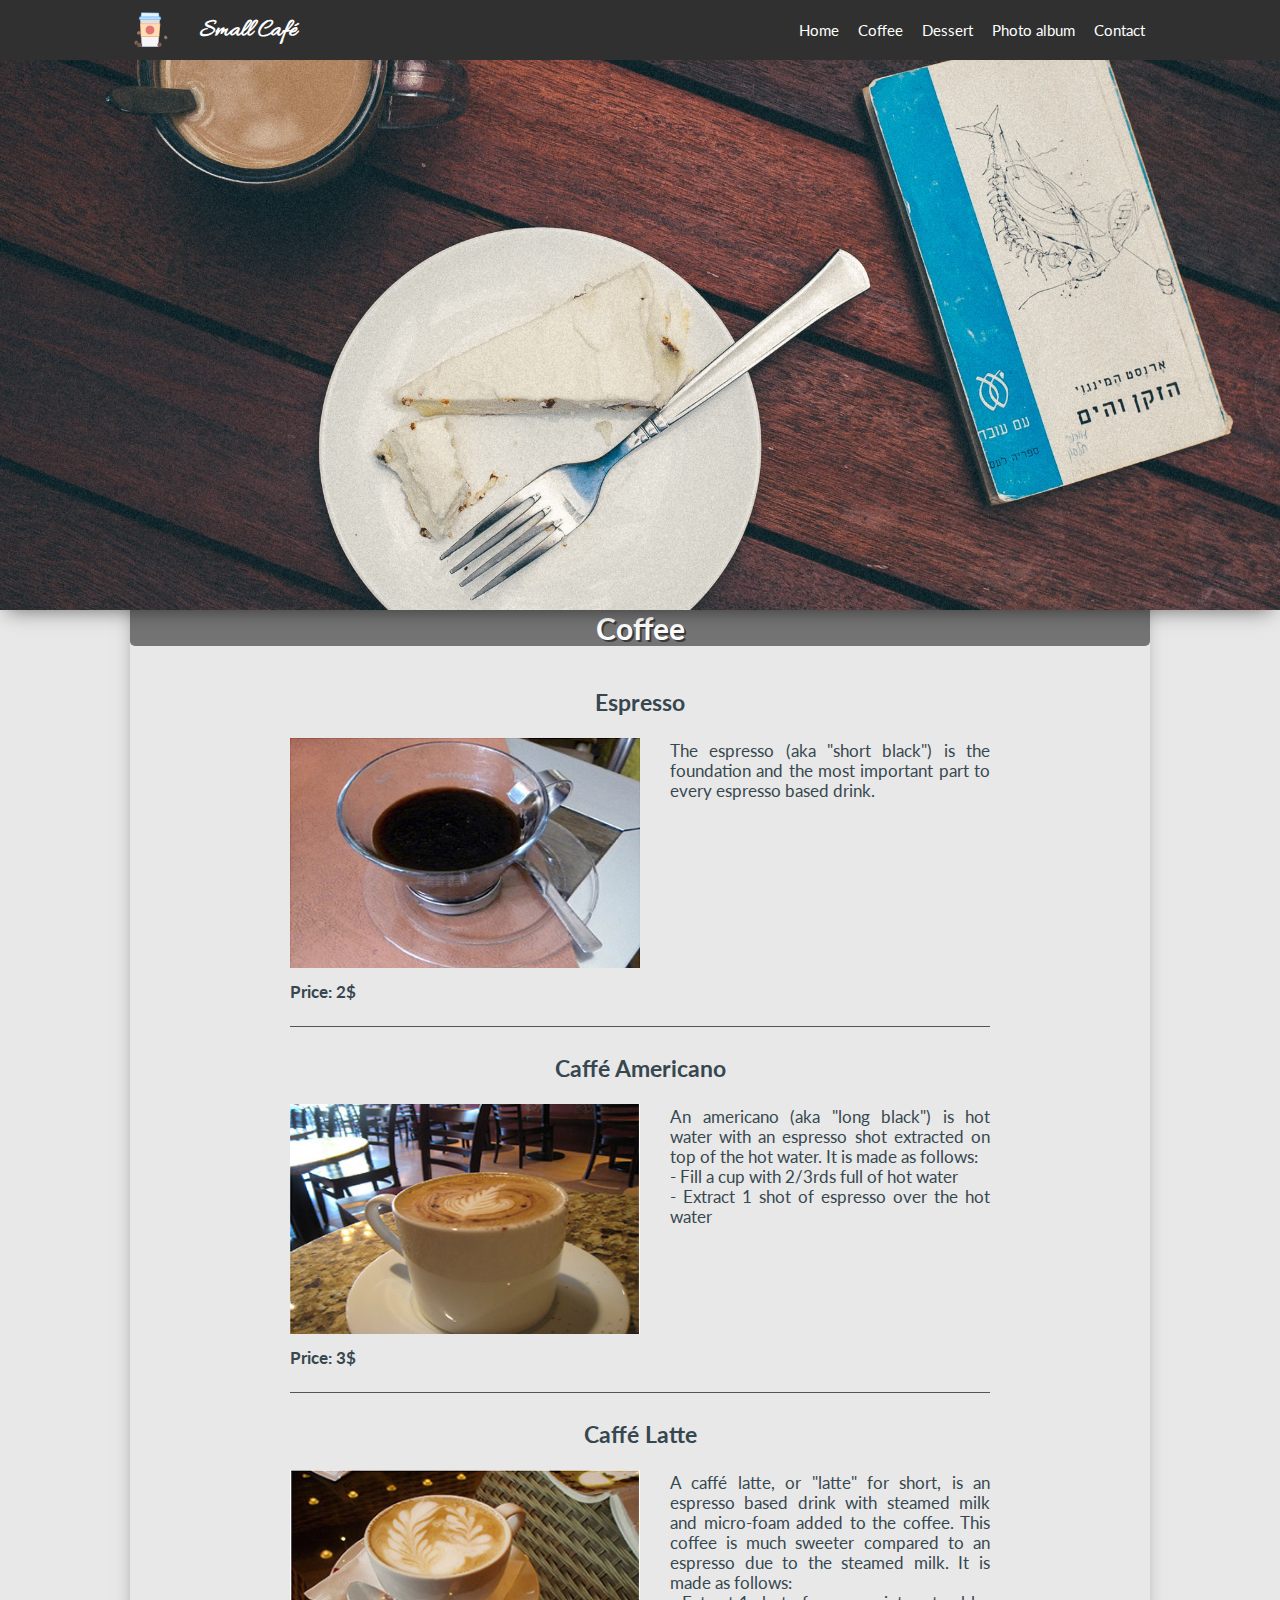
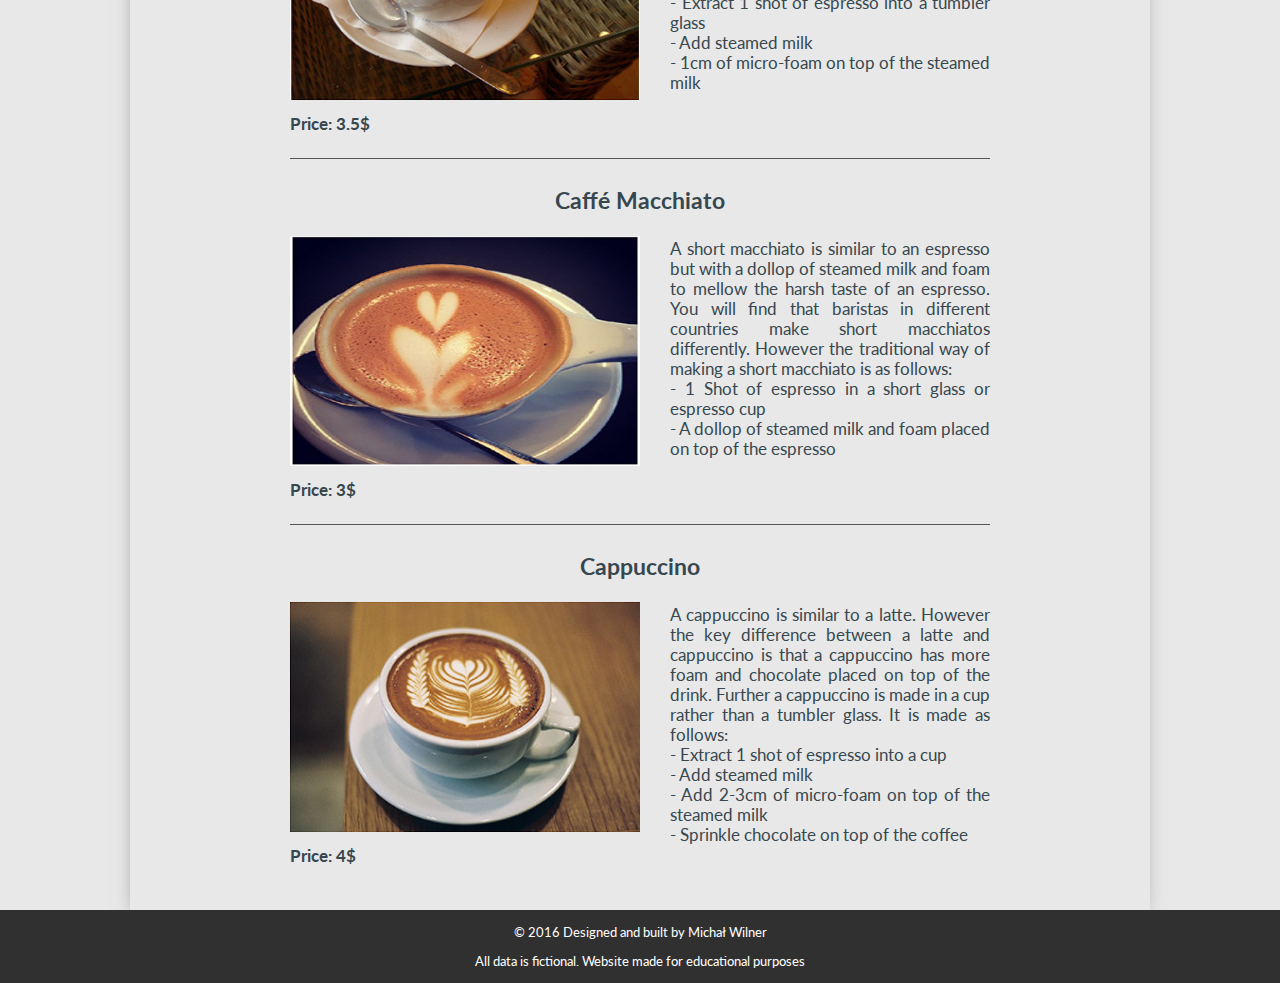
<file: Coffeehouse-website/Kopia zapasowa/coffee.html>
<!DOCTYPE html>
<html lang="pl">
<head>
    <meta charset="UTF-8">
    <title>Lodziarnia - Zawalna</title>
    <link href='https://fonts.googleapis.com/css?family=Lato:400italic' rel='stylesheet' type='text/css'>
    <link href='https://fonts.googleapis.com/css?family=Londrina+Shadow' rel='stylesheet' type='text/css'>
    <link href='https://fonts.googleapis.com/css?family=Allura' rel='stylesheet' type='text/css'>
	<link href="css/main.css" rel="stylesheet" type="text/css">
    <meta name="viewport" content="width=device-width">
</head>
<body>
    <header class="pageHeader">
		<div class="pageHeaderContent">
			<a href="index.html">
				<img src="img/logo.png" alt="Back to homepage" class="pageLogo">
			</a>
			<h1 class="pageName">Small Café</h1>
			<nav class="pageNav">
				<button type="button" title="Open menu" class="hamburger">
					<img src="img/hamburger.png" alt="Main menu" class="hamburgerIcon">
					<img src="img/close.png" alt="Close menu" class="closeIcon">
				</button>
				<ul class="menuList">
					<li><a href="index.html" title="Home">Home</a></li>
					<li><a href="coffee.html" title="Coffee">Coffee</a></li>
					<li><a href="dessert.html" title="Dessert">Dessert</a></li>
					<li><a href="album.html" title="Photo album">Photo album</a></li>
					<li><a href="contact.html" title="Contact">Contact</a></li>
				</ul>
			</nav>
		</div>
    </header>
    <main class="pageMain">
        <article class="article">
            <header class="articleHeader">
            </header>
            <div class="articleContent">
				<h2 class="articleTitle">Coffee</h2>
				
				<div class="coffeeContent">
					<div class="coffeeStyle">
						<p class="coffeeName">Espresso</p>
						<figure class="coffeePic">
							<img src="img/coffee/espresso.jpg" alt="Espresso">
							<figcaption class="coffeePrice">Price: 2$</figcaption>
						</figure>
						<p class="coffeeDescription">The espresso (aka "short black") is the foundation and the most important part to every espresso based drink.</p>
					</div>
					<div class="coffeeStyle">
						<p class="coffeeName">Caffé Americano</p>
						<figure class="coffeePic">
							<img src="img/coffee/americano.jpg" alt="Caffé Americano">
							<figcaption class="coffeePrice">Price: 3$</figcaption>
						</figure>
						<p class="coffeeDescription">An americano (aka "long black") is hot water with an espresso shot extracted on top of the hot water. It is made as follows:<br>- Fill a cup with 2/3rds full of hot water<br>- Extract 1 shot of espresso over the hot water</p>
					</div>
					<div class="coffeeStyle">
						<p class="coffeeName">Caffé Latte</p>
						<figure class="coffeePic">
							<img src="img/coffee/latte.jpg" alt="Caffé Latte">
							<figcaption class="coffeePrice">Price: 3.5$</figcaption>
						</figure>
						<p class="coffeeDescription">A caffé latte, or "latte" for short, is an espresso based drink with steamed milk and micro-foam added to the coffee. This coffee is much sweeter compared to an espresso due to the steamed milk. It is made as follows:<br>- Extract 1 shot of espresso into a tumbler glass<br>- Add steamed milk<br>- 1cm of micro-foam on top of the steamed milk</p>
					</div>
					<div class="coffeeStyle">
						<p class="coffeeName">Caffé Macchiato</p>
						<figure class="coffeePic">
							<img src="img/coffee/macchiato.jpg" alt="Caffé Macchiato">
							<figcaption class="coffeePrice">Price: 3$</figcaption>
						</figure>
						<p class="coffeeDescription">A short macchiato is similar to an espresso but with a dollop of steamed milk and foam to mellow the harsh taste of an espresso. You will find that baristas in different countries make short macchiatos differently. However the traditional way of making a short macchiato is as follows:<br>- 1 Shot of espresso in a short glass or espresso cup<br>- A dollop of steamed milk and foam placed on top of the espresso</p>
					</div>
					<div class="coffeeStyle" id="lastCoffeeStyle">
						<p class="coffeeName">Cappuccino</p>
						<figure class="coffeePic">
							<img src="img/coffee/cappuccino.jpg" alt="Cappuccino">
							<figcaption class="coffeePrice">Price: 4$</figcaption>
						</figure>
						<p class="coffeeDescription">A cappuccino is similar to a latte. However the key difference between a latte and cappuccino is that a cappuccino has more foam and chocolate placed on top of the drink. Further a cappuccino is made in a cup rather than a tumbler glass. It is made as follows:<br>- Extract 1 shot of espresso into a cup<br>- Add steamed milk<br>- Add 2-3cm of micro-foam on top of the steamed milk<br>- Sprinkle chocolate on top of the coffee</p>
					</div>
				</div>
				
            </div>
        </article>
    </main>
    <footer class="pageFooter">
        <p>&copy; 2016 Designed and built by Michał Wilner<p>
		<p>All data is fictional. Website made for educational purposes<p>
    </footer>
    <script src="js/main.js"></script>
</body>
</html>
</file>
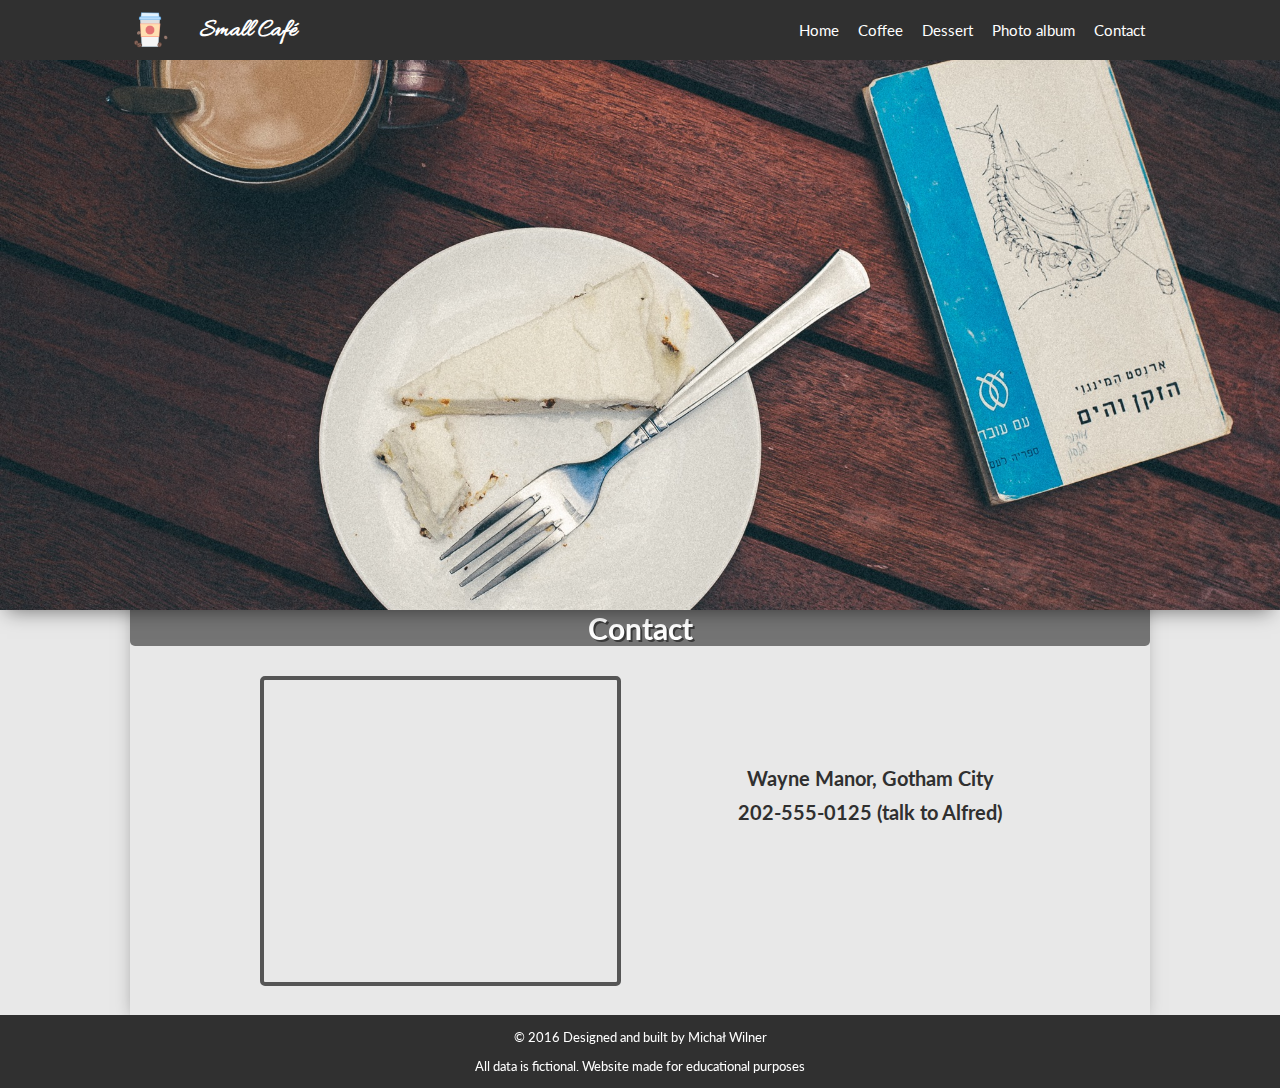
<file: Coffeehouse-website/Kopia zapasowa/contact.html>
<!DOCTYPE html>
<html lang="pl">
<head>
    <meta charset="UTF-8">
    <title>Lodziarnia - Zawalna</title>
    <link href='https://fonts.googleapis.com/css?family=Lato:400italic' rel='stylesheet' type='text/css'>
    <link href='https://fonts.googleapis.com/css?family=Londrina+Shadow' rel='stylesheet' type='text/css'>
    <link href='https://fonts.googleapis.com/css?family=Allura' rel='stylesheet' type='text/css'>
	<link href="css/main.css" rel="stylesheet" type="text/css">
    <meta name="viewport" content="width=device-width">
</head>
<body>
    <header class="pageHeader">
		<div class="pageHeaderContent">
			<a href="index.html">
				<img src="img/logo.png" alt="Back to homepage" class="pageLogo">
			</a>
			<h1 class="pageName">Small Café</h1>
			<nav class="pageNav">
				<button type="button" title="Open menu" class="hamburger">
					<img src="img/hamburger.png" alt="Main menu" class="hamburgerIcon">
					<img src="img/close.png" alt="Close menu" class="closeIcon">
				</button>
				<ul class="menuList">
					<li><a href="index.html" title="Home">Home</a></li>
					<li><a href="coffee.html" title="Coffee">Coffee</a></li>
					<li><a href="dessert.html" title="Dessert">Dessert</a></li>
					<li><a href="album.html" title="Photo album">Photo album</a></li>
					<li><a href="contact.html" title="Contact">Contact</a></li>
				</ul>
			</nav>
		</div>
    </header>
    <main class="pageMain">
        <article class="article">
            <header class="articleHeader">
            </header>
            <div class="articleContent">
				<h2 class="articleTitle">Contact</h2>
				<div class="contactContent">
					<div class="address">
						<p>Wayne Manor, Gotham City</p>
						<p>202-555-0125 (talk to Alfred)</p>
					</div>
					<div class="map">
						<iframe src="https://www.google.com/maps/embed?pb=!1m14!1m8!1m3!1d6163.202901934411!2d127.783806!3d26.357889!3m2!1i1024!2i768!4f13.1!3m3!1m2!1s0x0%3A0xae8609ac603f61a!2sThe+Batcave!5e1!3m2!1spl!2spl!4v1480377308136" width="350" height="300" frameborder="0" style="border:0" allowfullscreen></iframe>
					</div>
				</div>
            </div>
        </article>
    </main>
    <footer class="pageFooter">
        <p>&copy; 2016 Designed and built by Michał Wilner<p>
		<p>All data is fictional. Website made for educational purposes<p>
    </footer>
    <script src="js/main.js"></script>
</body>
</html>
</file>
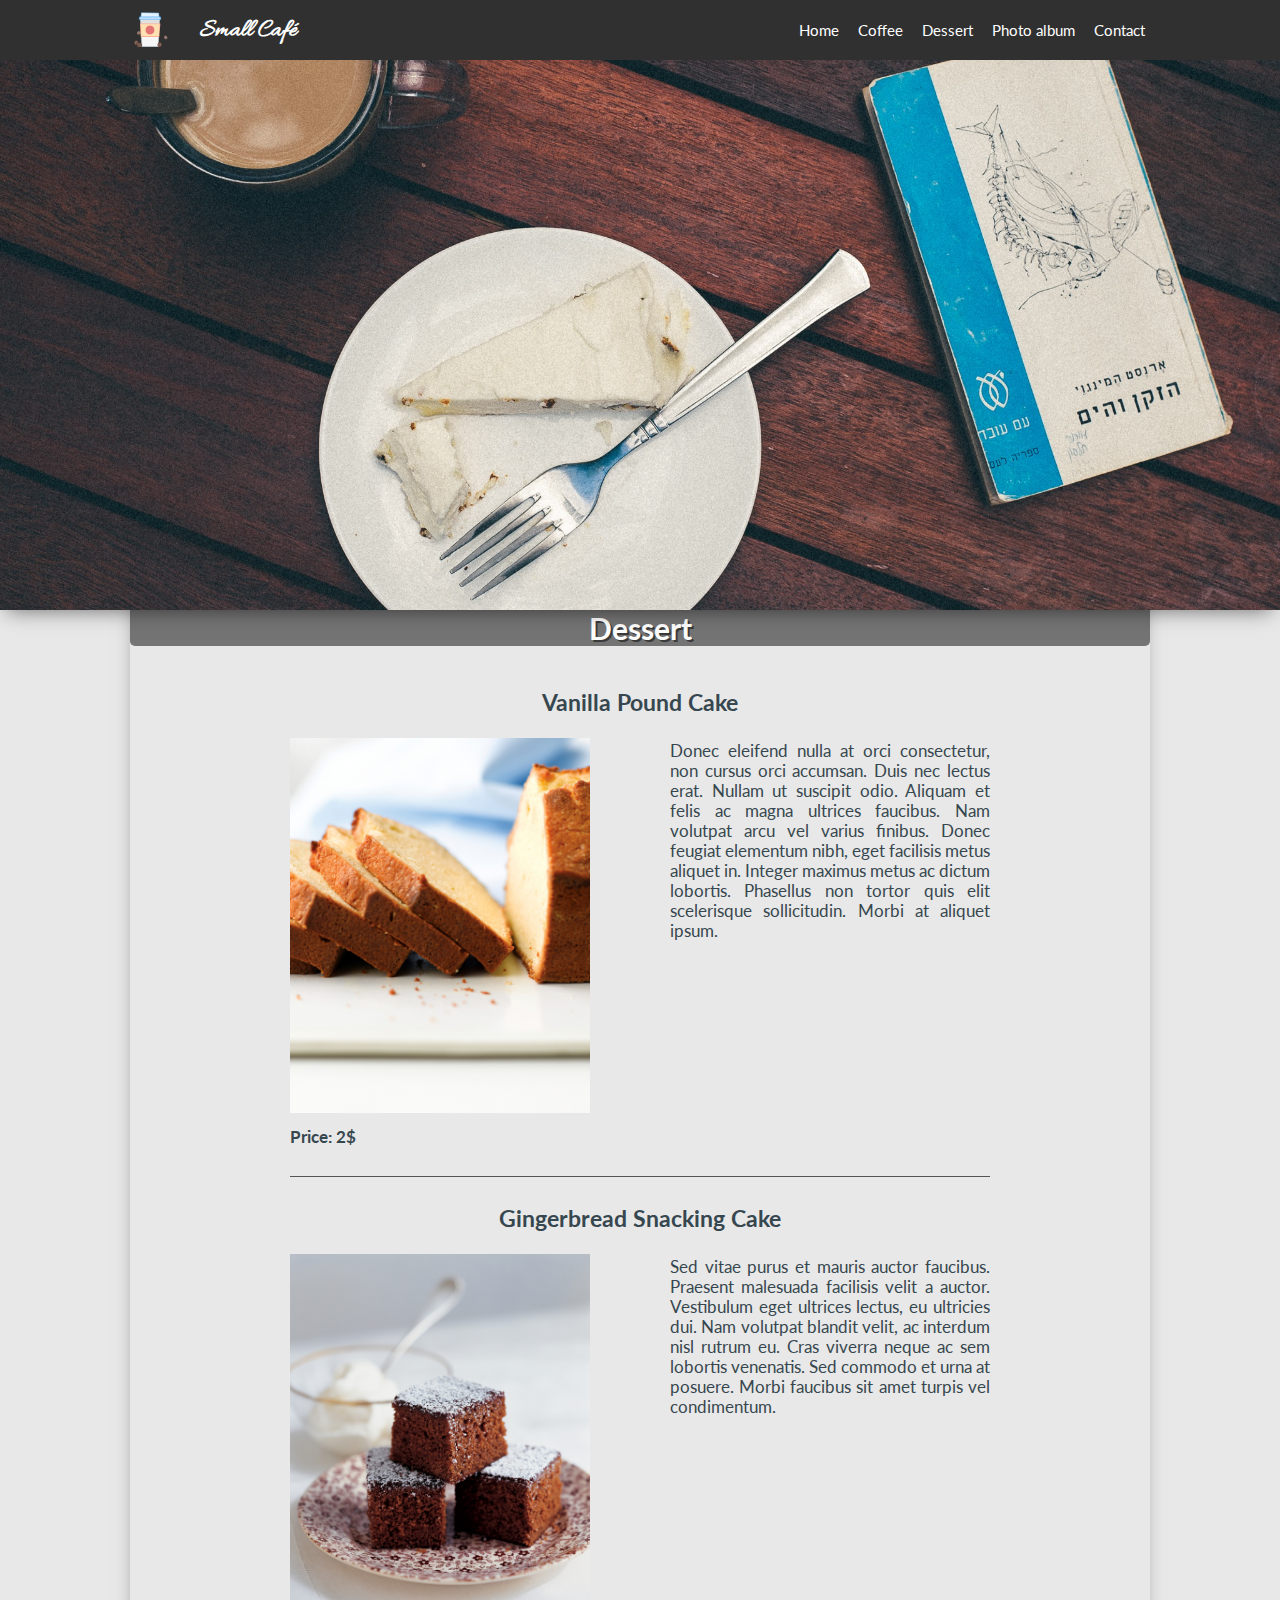
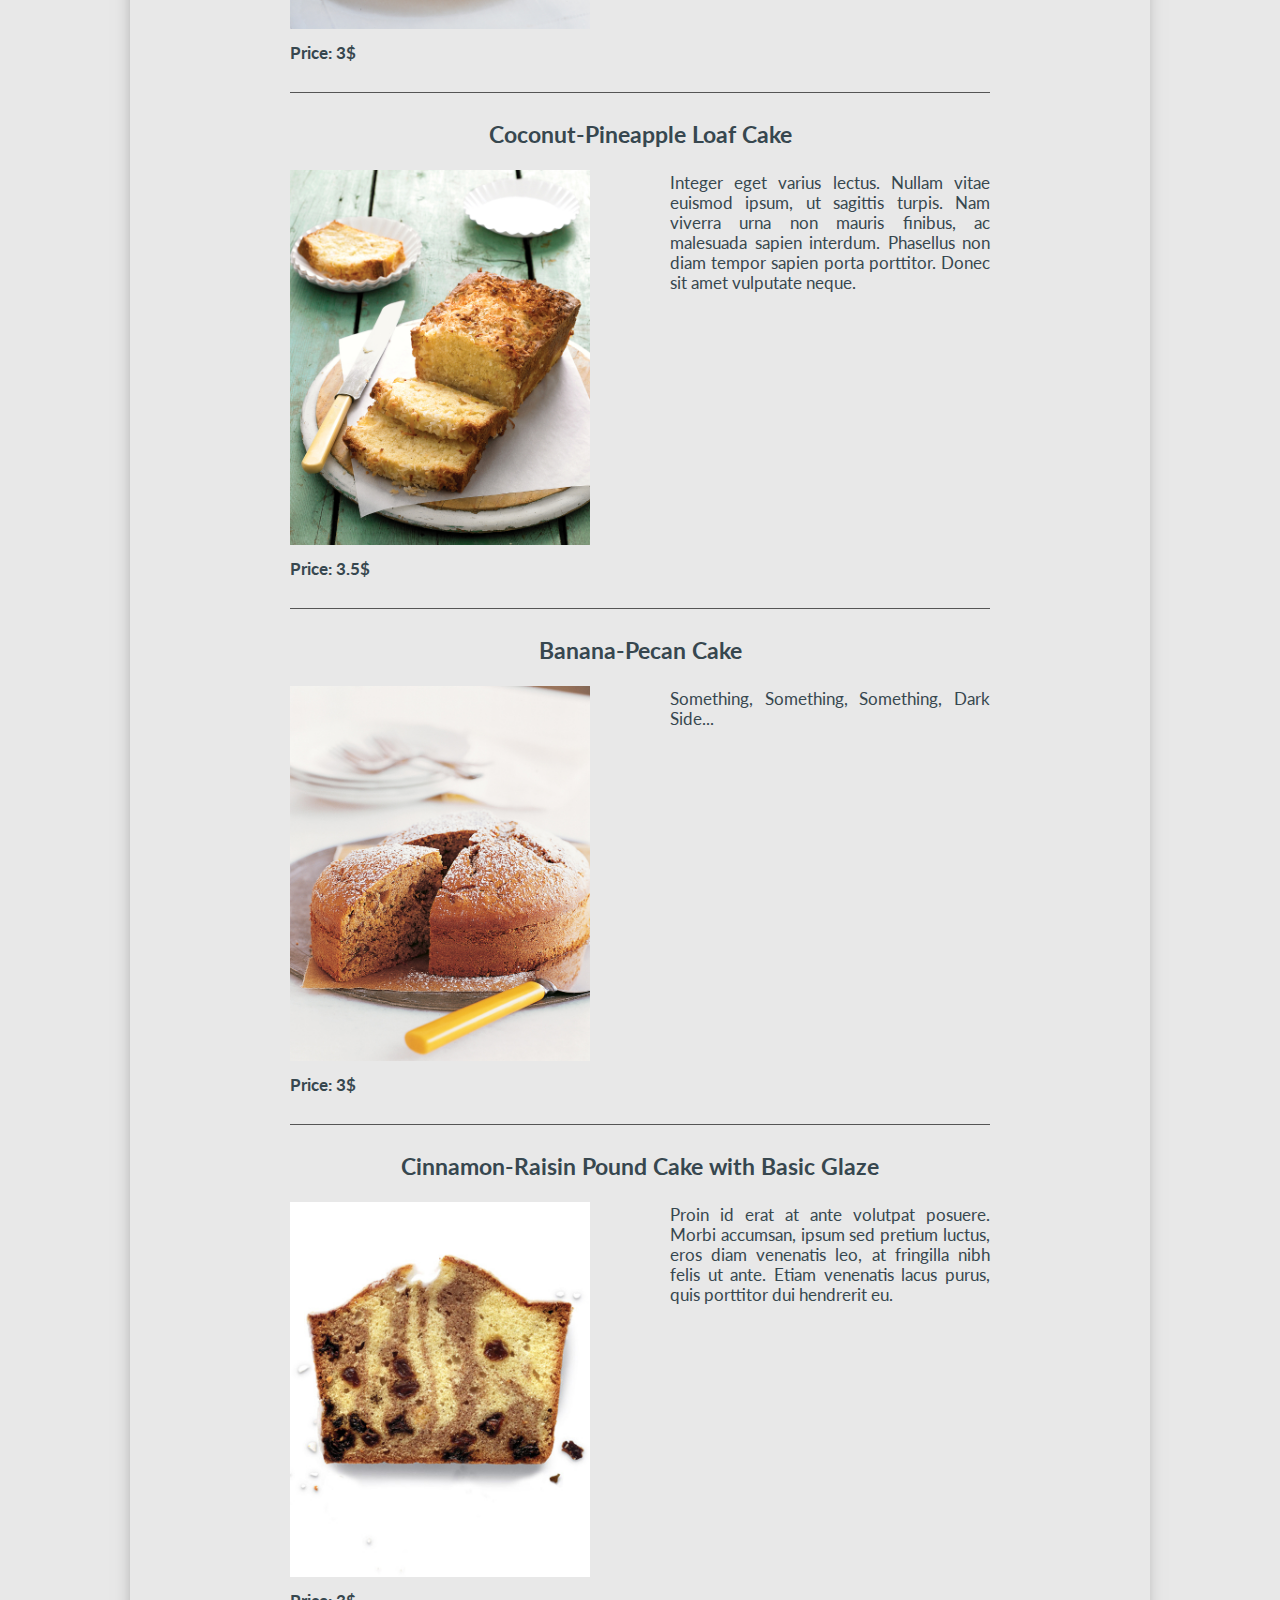
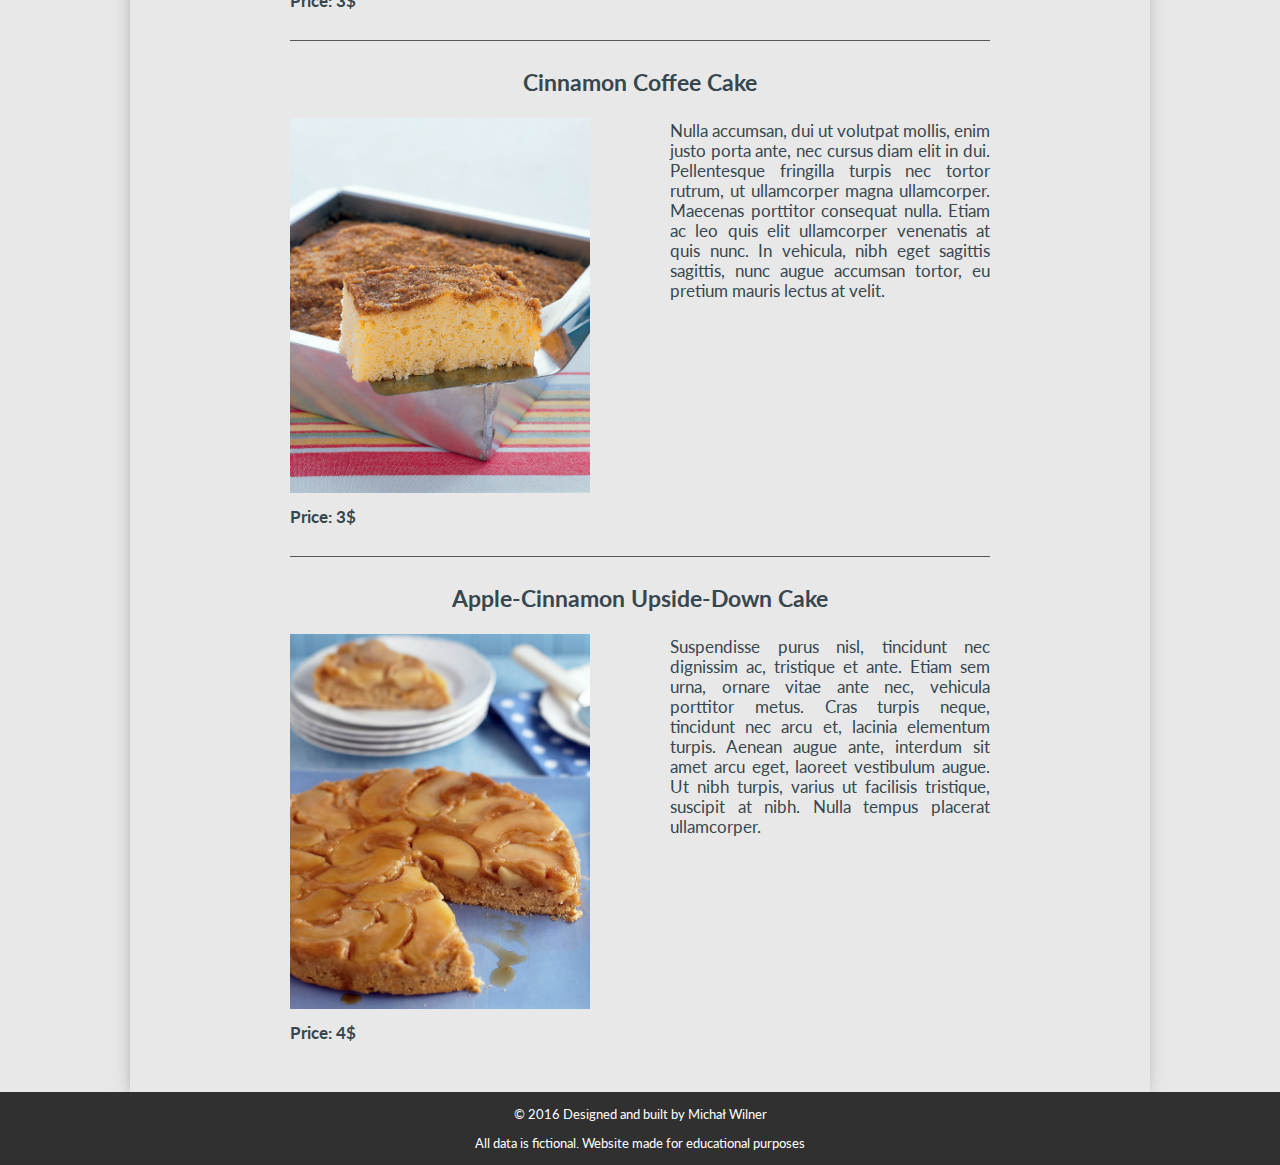
<file: Coffeehouse-website/Kopia zapasowa/dessert.html>
<!DOCTYPE html>
<html lang="pl">
<head>
    <meta charset="UTF-8">
    <title>Lodziarnia - Zawalna</title>
    <link href='https://fonts.googleapis.com/css?family=Lato:400italic' rel='stylesheet' type='text/css'>
    <link href='https://fonts.googleapis.com/css?family=Londrina+Shadow' rel='stylesheet' type='text/css'>
    <link href='https://fonts.googleapis.com/css?family=Allura' rel='stylesheet' type='text/css'>
	<link href="css/main.css" rel="stylesheet" type="text/css">
    <meta name="viewport" content="width=device-width">
</head>
<body>
    <header class="pageHeader">
		<div class="pageHeaderContent">
			<a href="index.html">
				<img src="img/logo.png" alt="Back to homepage" class="pageLogo">
			</a>
			<h1 class="pageName">Small Café</h1>
			<nav class="pageNav">
				<button type="button" title="Open menu" class="hamburger">
					<img src="img/hamburger.png" alt="Main menu" class="hamburgerIcon">
					<img src="img/close.png" alt="Close menu" class="closeIcon">
				</button>
				<ul class="menuList">
					<li><a href="index.html" title="Home">Home</a></li>
					<li><a href="coffee.html" title="Coffee">Coffee</a></li>
					<li><a href="dessert.html" title="Dessert">Dessert</a></li>
					<li><a href="album.html" title="Photo album">Photo album</a></li>
					<li><a href="contact.html" title="Contact">Contact</a></li>
				</ul>
			</nav>
		</div>
    </header>
    <main class="pageMain">
        <article class="article">
            <header class="articleHeader">
            </header>
            <div class="articleContent">
				<h2 class="articleTitle">Dessert</h2>
				
				<div class="cakeContent">
					<div class="cakeStyle">
						<p class="cakeName">Vanilla Pound Cake</p>
						<figure class="cakePic">
							<img src="img/dessert/VanillaPoundCake.jpg" alt="Vanilla Pound Cake">
							<figcaption class="cakePrice">Price: 2$</figcaption>
						</figure>
						<p class="cakeDescription">Donec eleifend nulla at orci consectetur, non cursus orci accumsan. Duis nec lectus erat. Nullam ut suscipit odio. Aliquam et felis ac magna ultrices faucibus. Nam volutpat arcu vel varius finibus. Donec feugiat elementum nibh, eget facilisis metus aliquet in. Integer maximus metus ac dictum lobortis. Phasellus non tortor quis elit scelerisque sollicitudin. Morbi at aliquet ipsum.</p>
					</div>
					<div class="cakeStyle">
						<p class="cakeName">Gingerbread Snacking Cake</p>
						<figure class="cakePic">
							<img src="img/dessert/GingerbreadSnackingCake.jpg" alt="Gingerbread Snacking Cake">
							<figcaption class="cakePrice">Price: 3$</figcaption>
						</figure>
						<p class="cakeDescription">Sed vitae purus et mauris auctor faucibus. Praesent malesuada facilisis velit a auctor. Vestibulum eget ultrices lectus, eu ultricies dui. Nam volutpat blandit velit, ac interdum nisl rutrum eu. Cras viverra neque ac sem lobortis venenatis. Sed commodo et urna at posuere. Morbi faucibus sit amet turpis vel condimentum.</p>
					</div>
					<div class="cakeStyle">
						<p class="cakeName">Coconut-Pineapple Loaf Cake</p>
						<figure class="cakePic">
							<img src="img/dessert/CoconutPineappleLoafCake.jpg" alt="Coconut-Pineapple Loaf Cake">
							<figcaption class="cakePrice">Price: 3.5$</figcaption>
						</figure>
						<p class="cakeDescription">Integer eget varius lectus. Nullam vitae euismod ipsum, ut sagittis turpis. Nam viverra urna non mauris finibus, ac malesuada sapien interdum. Phasellus non diam tempor sapien porta porttitor. Donec sit amet vulputate neque.</p>
					</div>
					<div class="cakeStyle">
						<p class="cakeName">Banana-Pecan Cake</p>
						<figure class="cakePic">
							<img src="img/dessert/BananaPecanCake.jpg" alt="Banana-Pecan Cake">
							<figcaption class="cakePrice">Price: 3$</figcaption>
						</figure>
						<p class="cakeDescription">Something, Something, Something, Dark Side...</p>
					</div>
					<div class="cakeStyle">
						<p class="cakeName">Cinnamon-Raisin Pound Cake with Basic Glaze</p>
						<figure class="cakePic">
							<img src="img/dessert/CinnamonRaisinPoundCakeWithBasicGlaze.jpg" alt="Cinnamon-Raisin Pound Cake with Basic Glaze">
							<figcaption class="cakePrice">Price: 3$</figcaption>
						</figure>
						<p class="cakeDescription">Proin id erat at ante volutpat posuere. Morbi accumsan, ipsum sed pretium luctus, eros diam venenatis leo, at fringilla nibh felis ut ante. Etiam venenatis lacus purus, quis porttitor dui hendrerit eu.</p>
					</div>
					<div class="cakeStyle">
						<p class="cakeName">Cinnamon Coffee Cake</p>
						<figure class="cakePic">
							<img src="img/dessert/CinnamonCoffeeCake.jpg" alt="Cinnamon Coffee Cake">
							<figcaption class="cakePrice">Price: 3$</figcaption>
						</figure>
						<p class="cakeDescription">Nulla accumsan, dui ut volutpat mollis, enim justo porta ante, nec cursus diam elit in dui. Pellentesque fringilla turpis nec tortor rutrum, ut ullamcorper magna ullamcorper. Maecenas porttitor consequat nulla. Etiam ac leo quis elit ullamcorper venenatis at quis nunc. In vehicula, nibh eget sagittis sagittis, nunc augue accumsan tortor, eu pretium mauris lectus at velit.</p>
					</div>
					<div class="cakeStyle" id="lastCakeStyle">
						<p class="cakeName">Apple-Cinnamon Upside-Down Cake</p>
						<figure class="cakePic">
							<img src="img/dessert/AppleCinnamonUpsideDownCake.jpg" alt="Apple-Cinnamon Upside-Down Cake">
							<figcaption class="cakePrice">Price: 4$</figcaption>
						</figure>
						<p class="cakeDescription">Suspendisse purus nisl, tincidunt nec dignissim ac, tristique et ante. Etiam sem urna, ornare vitae ante nec, vehicula porttitor metus. Cras turpis neque, tincidunt nec arcu et, lacinia elementum turpis. Aenean augue ante, interdum sit amet arcu eget, laoreet vestibulum augue. Ut nibh turpis, varius ut facilisis tristique, suscipit at nibh. Nulla tempus placerat ullamcorper.</p>
					</div>
				</div>
				
            </div>
        </article>
    </main>
    <footer class="pageFooter">
        <p>&copy; 2016 Designed and built by Michał Wilner<p>
		<p>All data is fictional. Website made for educational purposes<p>
    </footer>
    <script src="js/main.js"></script>
</body>
</html>
</file>
<file: stylesheets/stylesheet.css>
* {
  box-sizing: border-box; }

body {
  padding: 0;
  margin: 0;
  font-family: "Open Sans", "Helvetica Neue", Helvetica, Arial, sans-serif;
  font-size: 16px;
  line-height: 1.5;
  color: #606c71; }

a {
  color: #1e6bb8;
  text-decoration: none; }
  a:hover {
    text-decoration: underline; }

.btn {
  display: inline-block;
  margin-bottom: 1rem;
  color: rgba(255, 255, 255, 0.7);
  background-color: rgba(255, 255, 255, 0.08);
  border-color: rgba(255, 255, 255, 0.2);
  border-style: solid;
  border-width: 1px;
  border-radius: 0.3rem;
  transition: color 0.2s, background-color 0.2s, border-color 0.2s; }
  .btn + .btn {
    margin-left: 1rem; }

.btn:hover {
  color: rgba(255, 255, 255, 0.8);
  text-decoration: none;
  background-color: rgba(255, 255, 255, 0.2);
  border-color: rgba(255, 255, 255, 0.3); }

@media screen and (min-width: 64em) {
  .btn {
    padding: 0.75rem 1rem; } }

@media screen and (min-width: 42em) and (max-width: 64em) {
  .btn {
    padding: 0.6rem 0.9rem;
    font-size: 0.9rem; } }

@media screen and (max-width: 42em) {
  .btn {
    display: block;
    width: 100%;
    padding: 0.75rem;
    font-size: 0.9rem; }
    .btn + .btn {
      margin-top: 1rem;
      margin-left: 0; } }

.page-header {
  color: #fff;
  text-align: center;
  background-color: #159957;
  background-image: linear-gradient(120deg, #155799, #159957); }

@media screen and (min-width: 64em) {
  .page-header {
    padding: 5rem 6rem; } }

@media screen and (min-width: 42em) and (max-width: 64em) {
  .page-header {
    padding: 3rem 4rem; } }

@media screen and (max-width: 42em) {
  .page-header {
    padding: 2rem 1rem; } }

.project-name {
  margin-top: 0;
  margin-bottom: 0.1rem; }

@media screen and (min-width: 64em) {
  .project-name {
    font-size: 3.25rem; } }

@media screen and (min-width: 42em) and (max-width: 64em) {
  .project-name {
    font-size: 2.25rem; } }

@media screen and (max-width: 42em) {
  .project-name {
    font-size: 1.75rem; } }

.project-tagline {
  margin-bottom: 2rem;
  font-weight: normal;
  opacity: 0.7; }

@media screen and (min-width: 64em) {
  .project-tagline {
    font-size: 1.25rem; } }

@media screen and (min-width: 42em) and (max-width: 64em) {
  .project-tagline {
    font-size: 1.15rem; } }

@media screen and (max-width: 42em) {
  .project-tagline {
    font-size: 1rem; } }

.main-content :first-child {
  margin-top: 0; }
.main-content img {
  max-width: 100%; }
.main-content h1, .main-content h2, .main-content h3, .main-content h4, .main-content h5, .main-content h6 {
  margin-top: 2rem;
  margin-bottom: 1rem;
  font-weight: normal;
  color: #159957; }
.main-content p {
  margin-bottom: 1em; }
.main-content code {
  padding: 2px 4px;
  font-family: Consolas, "Liberation Mono", Menlo, Courier, monospace;
  font-size: 0.9rem;
  color: #383e41;
  background-color: #f3f6fa;
  border-radius: 0.3rem; }
.main-content pre {
  padding: 0.8rem;
  margin-top: 0;
  margin-bottom: 1rem;
  font: 1rem Consolas, "Liberation Mono", Menlo, Courier, monospace;
  color: #567482;
  word-wrap: normal;
  background-color: #f3f6fa;
  border: solid 1px #dce6f0;
  border-radius: 0.3rem; }
  .main-content pre > code {
    padding: 0;
    margin: 0;
    font-size: 0.9rem;
    color: #567482;
    word-break: normal;
    white-space: pre;
    background: transparent;
    border: 0; }
.main-content .highlight {
  margin-bottom: 1rem; }
  .main-content .highlight pre {
    margin-bottom: 0;
    word-break: normal; }
.main-content .highlight pre, .main-content pre {
  padding: 0.8rem;
  overflow: auto;
  font-size: 0.9rem;
  line-height: 1.45;
  border-radius: 0.3rem; }
.main-content pre code, .main-content pre tt {
  display: inline;
  max-width: initial;
  padding: 0;
  margin: 0;
  overflow: initial;
  line-height: inherit;
  word-wrap: normal;
  background-color: transparent;
  border: 0; }
  .main-content pre code:before, .main-content pre code:after, .main-content pre tt:before, .main-content pre tt:after {
    content: normal; }
.main-content ul, .main-content ol {
  margin-top: 0; }
.main-content blockquote {
  padding: 0 1rem;
  margin-left: 0;
  color: #819198;
  border-left: 0.3rem solid #dce6f0; }
  .main-content blockquote > :first-child {
    margin-top: 0; }
  .main-content blockquote > :last-child {
    margin-bottom: 0; }
.main-content table {
  display: block;
  width: 100%;
  overflow: auto;
  word-break: normal;
  word-break: keep-all; }
  .main-content table th {
    font-weight: bold; }
  .main-content table th, .main-content table td {
    padding: 0.5rem 1rem;
    border: 1px solid #e9ebec; }
.main-content dl {
  padding: 0; }
  .main-content dl dt {
    padding: 0;
    margin-top: 1rem;
    font-size: 1rem;
    font-weight: bold; }
  .main-content dl dd {
    padding: 0;
    margin-bottom: 1rem; }
.main-content hr {
  height: 2px;
  padding: 0;
  margin: 1rem 0;
  background-color: #eff0f1;
  border: 0; }

@media screen and (min-width: 64em) {
  .main-content {
    max-width: 64rem;
    padding: 2rem 6rem;
    margin: 0 auto;
    font-size: 1.1rem; } }

@media screen and (min-width: 42em) and (max-width: 64em) {
  .main-content {
    padding: 2rem 4rem;
    font-size: 1.1rem; } }

@media screen and (max-width: 42em) {
  .main-content {
    padding: 2rem 1rem;
    font-size: 1rem; } }

.site-footer {
  padding-top: 2rem;
  margin-top: 2rem;
  border-top: solid 1px #eff0f1; }

.site-footer-owner {
  display: block;
  font-weight: bold; }

.site-footer-credits {
  color: #819198; }

@media screen and (min-width: 64em) {
  .site-footer {
    font-size: 1rem; } }

@media screen and (min-width: 42em) and (max-width: 64em) {
  .site-footer {
    font-size: 1rem; } }

@media screen and (max-width: 42em) {
  .site-footer {
    font-size: 0.9rem; } }
</file>
<file: stylesheets/github-light.css>
/*
The MIT License (MIT)

Copyright (c) 2016 GitHub, Inc.

Permission is hereby granted, free of charge, to any person obtaining a copy
of this software and associated documentation files (the "Software"), to deal
in the Software without restriction, including without limitation the rights
to use, copy, modify, merge, publish, distribute, sublicense, and/or sell
copies of the Software, and to permit persons to whom the Software is
furnished to do so, subject to the following conditions:

The above copyright notice and this permission notice shall be included in all
copies or substantial portions of the Software.

THE SOFTWARE IS PROVIDED "AS IS", WITHOUT WARRANTY OF ANY KIND, EXPRESS OR
IMPLIED, INCLUDING BUT NOT LIMITED TO THE WARRANTIES OF MERCHANTABILITY,
FITNESS FOR A PARTICULAR PURPOSE AND NONINFRINGEMENT. IN NO EVENT SHALL THE
AUTHORS OR COPYRIGHT HOLDERS BE LIABLE FOR ANY CLAIM, DAMAGES OR OTHER
LIABILITY, WHETHER IN AN ACTION OF CONTRACT, TORT OR OTHERWISE, ARISING FROM,
OUT OF OR IN CONNECTION WITH THE SOFTWARE OR THE USE OR OTHER DEALINGS IN THE
SOFTWARE.

*/

.pl-c /* comment */ {
  color: #969896;
}

.pl-c1 /* constant, variable.other.constant, support, meta.property-name, support.constant, support.variable, meta.module-reference, markup.raw, meta.diff.header */,
.pl-s .pl-v /* string variable */ {
  color: #0086b3;
}

.pl-e /* entity */,
.pl-en /* entity.name */ {
  color: #795da3;
}

.pl-smi /* variable.parameter.function, storage.modifier.package, storage.modifier.import, storage.type.java, variable.other */,
.pl-s .pl-s1 /* string source */ {
  color: #333;
}

.pl-ent /* entity.name.tag */ {
  color: #63a35c;
}

.pl-k /* keyword, storage, storage.type */ {
  color: #a71d5d;
}

.pl-s /* string */,
.pl-pds /* punctuation.definition.string, string.regexp.character-class */,
.pl-s .pl-pse .pl-s1 /* string punctuation.section.embedded source */,
.pl-sr /* string.regexp */,
.pl-sr .pl-cce /* string.regexp constant.character.escape */,
.pl-sr .pl-sre /* string.regexp source.ruby.embedded */,
.pl-sr .pl-sra /* string.regexp string.regexp.arbitrary-repitition */ {
  color: #183691;
}

.pl-v /* variable */ {
  color: #ed6a43;
}

.pl-id /* invalid.deprecated */ {
  color: #b52a1d;
}

.pl-ii /* invalid.illegal */ {
  color: #f8f8f8;
  background-color: #b52a1d;
}

.pl-sr .pl-cce /* string.regexp constant.character.escape */ {
  font-weight: bold;
  color: #63a35c;
}

.pl-ml /* markup.list */ {
  color: #693a17;
}

.pl-mh /* markup.heading */,
.pl-mh .pl-en /* markup.heading entity.name */,
.pl-ms /* meta.separator */ {
  font-weight: bold;
  color: #1d3e81;
}

.pl-mq /* markup.quote */ {
  color: #008080;
}

.pl-mi /* markup.italic */ {
  font-style: italic;
  color: #333;
}

.pl-mb /* markup.bold */ {
  font-weight: bold;
  color: #333;
}

.pl-md /* markup.deleted, meta.diff.header.from-file */ {
  color: #bd2c00;
  background-color: #ffecec;
}

.pl-mi1 /* markup.inserted, meta.diff.header.to-file */ {
  color: #55a532;
  background-color: #eaffea;
}

.pl-mdr /* meta.diff.range */ {
  font-weight: bold;
  color: #795da3;
}

.pl-mo /* meta.output */ {
  color: #1d3e81;
}
</file>
<file: Coffeehouse-website/css/main.css>
html {
	font-size: 62.5%;
}

body {
	margin: 0;
	padding: 0;
	font-family: 'Lato', sans-serif;
    font-size: 1.6rem;
	color: #37474F;
	background-color: #E8E8E8;
	min-width: 430px;
}

.pageHeader {
	box-sizing: border-box;
    background: #303030;
    padding: 10px 20px;
    position: fixed;
    top: 0;
    left: 0;
    width: 100%;
    min-height: 60px;
	z-index: 2;
}

.pageHeaderContent {
	position: relative;
	left: 0;
	width: 400px;
	margin: 0 auto;
}

.pageLogo {
	width: 40px;
	height: 40px;
	margin: 0;
	padding: 0;
	position: absolute;
}

.pageName {
	font-family: 'Allura', cursive;
	color: #FFFFFF;
	font-size: 2.5rem;
	position: absolute;
	top: 5px;
	border-radius: 15px;
	margin: 0 0 0 70px;
	padding: 0;
}

.pageNav h2 {
	display: none;
}

.pageNav .menuList {
    list-style: none;
    margin: 0;
    padding: 50px 0 3px 0;

    display: none;

    width: 100%;
    text-align: center;
}

.pageNav .menuList li {
    border-bottom: 1px solid #37474F;

    padding-top: 10px;
    padding-bottom: 10px;
}

.pageNav .menuList li:last-child {
    border: 0;
}

.pageNav .menuList li a {
    color: #FFFFFF;
    text-decoration: none;
    font-size: 1.5rem;
}

.pageNav .hamburger {
    border: 0;
    background: 0;
    width: 35px;
	margin: 0;
	padding: 0;
	position: absolute;
	top: 5px;
	right: 0;
}

.pageNav .hamburger .hamburgerIcon {
    width: 28px;
}

.pageNav .hamburger .closeIcon {
    display: none;
    width: 28px;
}

.pageHeader.navOpened {
    background: #303030;
    box-shadow: -1px 9px 19px -8px rgba(0, 0, 0, 0.5);	
}

.pageHeader.navOpened .pageNav .hamburger .hamburgerIcon {
    display: none;
}

.pageHeader.navOpened .pageNav .hamburger .closeIcon {
    display: inline-block;
}

.pageHeader.navOpened .menuList {
    display: block;
	animation-name: menuAnimation;
	animation-duration: 2s;
    animation-delay: 0s;
}

@keyframes menuAnimation {
    from {
		opacity: 0;
	}
    to {
		opacity: 1;
	}
}

.article .articleHeader {
    background: url(../img/bgd_header.jpg) no-repeat;
    background-size: cover;
    background-position: 50%;
	padding: 0;
    padding-top: 100px;
    box-shadow: -1px 9px 19px -8px rgba(0, 0, 0, 0.5);
    color: #37474F;
    text-align: center;
    min-height: 300px;
	width: 100%;
	margin-top: 54px;
	margin-left: auto;
	margin-right: auto;
}

.article .articleContent {
    box-shadow: -1px 9px 19px -8px rgba(0, 0, 0, 0.5);
    padding-top: /*30px*/0px;
    padding-bottom: 10px;
	margin-left: auto;
	margin-right: auto;
    text-align: center;
    min-height: 400px;
	width: 100%;
}

.article .articleContent .articleTitle {
	margin: 0 auto 0 auto;
	border-radius: 0 0 5px 5px;
	color: #FFFFFF;
	background-color: rgba(0, 0, 0, 0.5);
	font-weight: bold;
	font-size: 3rem;
    text-shadow: 2px 2px rgba(0, 0, 0, 0.5);
	padding: 0;
}

.articleContent .tiles {
    height: 200px;
    width: 300px;
    position: relative;
    margin: 40px auto 30px auto;
	padding: 0;
    display: block;
}

.articleContent .tiles img {
	position: absolute;
	left: 0;
	top: 0;
	margin: 0;
	padding: 0;
	width: 100%;
	height: 100%;
	border-radius: 5px;
}

.articleContent .tiles .tileCaption {
    color: #FFFFFF;
    text-shadow: 2px 2px rgba(0, 0, 0, 0.5);
    background: black;
    background: linear-gradient(bottom, rgba(0,0,0,1), rgba(0,0,0,.4));
    background: -webkit-linear-gradient(bottom, rgba(0,0,0,1), rgba(0,0,0,.4));
    background: -moz-linear-gradient(bottom, rgba(0,0,0,1), rgba(0,0,0,.4));
    padding: 10px;
    line-height: 28px;
    text-align: justify;
    position: absolute;
    bottom: 0;
    margin: 0;
    height: 30px;
    width: 40%;
    border-radius: 0 5px 0 5px;
}

.articleContent .coffeeContent {
	margin: 5px auto;
	padding: 0;
	width: 350px;
}

.articleContent .coffeeContent .coffeeStyle {
	margin: 0;
	padding: 5px 0 10px 0;
	border-bottom: 1px solid #555555;
}

.articleContent .coffeeContent #lastCoffeeStyle {
	border: none;
}

.articleContent .coffeeContent .coffeeStyle .coffeeName {
	text-align: center;
	font-size: 2.25rem;
	font-weight: bold;
}

.articleContent .coffeeContent .coffeeStyle .coffeePic {
	margin: 0;
	padding: 0;
}

.articleContent .coffeeContent .coffeeStyle .coffeePic img {
	margin: 0;
	padding: 0;
	width: 350px;
	height: 230px;
	border-radius: 15px;
}

.articleContent .coffeeContent .coffeeStyle .coffeePrice {
	padding: 10px 0;
	text-align: left;
	font-size: 1.7rem;
	font-weight: bold;
}

.articleContent .coffeeContent .coffeeStyle .coffeeDescription {
	margin: 0 auto;
	text-align: justify;
	font-size: 1.65rem;
}

.articleContent .cakeContent {
	margin: 5px auto;
	padding: 0;
	width: 350px;
}

.articleContent .cakeContent .cakeStyle {
	margin: 0;
	padding: 5px 0 10px 0;
	border-bottom: 1px solid #555555;
}

.articleContent .cakeContent #lastCakeStyle {
	border: none;
}

.articleContent .cakeContent .cakeStyle .cakeName {
	text-align: center;
	font-size: 2.25rem;
	font-weight: bold;
}

.articleContent .cakeContent .cakeStyle .cakePic {
	margin: 0;
	padding: 0;
}

.articleContent .cakeContent .cakeStyle .cakePic img {
	margin: 0;
	padding: 0;
	width: 300px;
	height: 375px;
	border-radius: 15px;
}

.articleContent .cakeContent .cakeStyle .cakePrice {
	padding: 10px 0;
	text-align: left;
	font-size: 1.7rem;
	font-weight: bold;
}

.articleContent .cakeContent .cakeStyle .cakeDescription {
	margin: 0 auto;
	text-align: justify;
	font-size: 1.65rem;
}

.articleContent .photoGallery {
	position: relative;
	margin: 0 auto;
	padding: 5px;
	width: 380px;
}

.articleContent .photoGallery  .view {
	margin: 10px auto;
	padding: 0;
	width: 380px;
	height: 90px;
}

.articleContent .photoGallery  .view .viewPic {
	margin: 5px auto;
	padding: 0;
	width: 120px;
	height: 80px;
}

.articleContent .photoGallery  .view #view1 {
	animation-name: view1Animation;
	animation-duration: 0.5s;
    animation-delay: 0s;
}

@keyframes view1Animation {
    from {
		opacity: 0;
	}
    to {
		opacity: 1;
	}
}

.articleContent .photoGallery  .view #viewTemp1 {
	animation-name: viewTemp1Animation;
	animation-duration: 0.5s;
    animation-delay: 0s;
}

@keyframes viewTemp1Animation {
    from {
		opacity: 0;
	}
    to {
		opacity: 1;
	}
}

.articleContent .photoGallery  .view #view2 {
	animation-name: view2Animation;
	animation-duration: 1.5s;
    animation-delay: 0s;
}

@keyframes view2Animation {
    from {
		opacity: 0;
	}
    to {
		opacity: 1;
	}
}

.articleContent .photoGallery  .view #viewTemp2 {
	animation-name: viewTemp2Animation;
	animation-duration: 1.5s;
    animation-delay: 0s;
}

@keyframes viewTemp2Animation {
    from {
		opacity: 0;
	}
    to {
		opacity: 1;
	}
}

.articleContent .photoGallery  .view #view3 {
	animation-name: view3Animation;
	animation-duration: 2.5s;
    animation-delay: 0s;
}

@keyframes view3Animation {
    from {
		opacity: 0;
	}
    to {
		opacity: 1;
	}
}

.articleContent .photoGallery  .view #viewTemp3 {
	animation-name: viewTemp3Animation;
	animation-duration: 2.5s;
    animation-delay: 0s;
}

@keyframes viewTemp3Animation {
    from {
		opacity: 0;
	}
    to {
		opacity: 1;
	}
}

.articleContent .photoGallery .view .viewButton {
	position: absolute;
	margin: 0;
	padding: 0;
	width: 25px;
	height: 25px;
	border: 0;
	border-radius: 50%;
	background-color: rgba(0, 0, 0, 0.5);
	z-index: 1;
	top: 50px;
}

.articleContent .photoGallery .view #viewNext {
	right: 15px;
}

.articleContent .photoGallery .view #viewPrev {
	left: 15px;
}

.articleContent .photoGallery  #preview {
	margin: 10px auto;
	padding: 0;
	width: 380px;
	height: 250px;
	
	animation-name: previewAnimation;
	animation-duration: 1s;
    animation-delay: 0s;
}

@keyframes previewAnimation {
    from {
		opacity: 0;
	}
    to {
		opacity: 1;
	}
}

.articleContent .photoGallery  #previewTemp {
	margin: 10px auto;
	padding: 0;
	width: 380px;
	height: 250px;
	
	animation-name: previewTempAnimation;
	animation-duration: 1s;
    animation-delay: 0s;
}

@keyframes previewTempAnimation {
    from {
		opacity: 0;
	}
    to {
		opacity: 1;
	}
}

.articleContent .photoGallery .previewButton {
	position: absolute;
	margin: 0;
	padding: 0;
	width: 25px;
	height: 25px;
	border: 0;
	border-radius: 50%;
	background-color: rgba(0, 0, 0, 0.5);
	z-index: 1;
	top: 240px;
}

.articleContent .photoGallery #previewNext {
	right: 15px;
}

.articleContent .photoGallery #previewPrev {
	left: 15px;
}

.articleContent .contactContent .address {
	color: #303030;
	text-align: center;
	font-weight: bold;
	font-size: 2rem;
	margin: 50px auto 30px auto;
	padding: 0;
	width: 300px;
	height: 80px;
}

.articleContent .contactContent .address p {
	margin: 10px auto;
	padding: 0;
}

.articleContent .contactContent .map {
	padding: 1px;
	margin: 30px auto 40px auto;
	background: #E8E8E8;
	width: 351px;
	height: 300px;
	border: 4px solid #555555;
	border-radius: 5px;
}

.pageFooter {
    background-color: #303030;
    color: #FFFFFF;
    font-size: 13px;
    margin: 0;
    padding: 1px;
    text-align: center;
    box-sizing: border-box;
    width: 100%;
    min-height: 20px;
}

@media (min-width: 40em) {
	
	.pageHeaderContent {
		width: 1020px;
		margin: 0 auto;
	}

    .pageLogo {
        left: 0;
    }

    .pageNav .hamburger {
        display: none;
    }

    .pageNav {
        /*position: absolute;*/
    }

    .pageNav .menuList {
        display: block;
        text-align: right;
        margin: 0;
        padding: 0;
		position: absolute;
		top: 0;
		right: 0;
    }

    .pageNav .menuList li {
        display: inline-block;
        border: 0;
        margin-right: 15px;
    }

    .pageNav .menuList li:last-child {
        margin-right: 5px;
    }

    .pageNav .menuList li a {
        color: #FFFFFF;
    }

    .pageMain {
        width: 1020px;
        margin: 0 auto 0 auto;
        padding: 0;
    }

    .article .articleHeader {
        margin: 60px auto 0 auto;
		min-width: 1020px;
		width: 100%;
		height: 450px;
		position: absolute;
		left: 0;
    }

    .article .articleContent {
        background-color: #E8E8E8;
        box-shadow: -1px 9px 19px -8px rgba(0, 0, 0, 0.5);
		margin-left: auto;
		margin-right: auto;
        padding-top: 610px;
        padding-bottom: 5px;
        text-align: center;
		min-width: 1020px;
    }

	.article .articleContent .articleTitle {
		width: 1020px;
    }
	
    .articleContent .tiles {
        width: 45%;
        margin: 15px auto 15px auto;
		padding: 10px;
        display: inline-block;
    }
	
	.articleContent .tiles .tileCaption {
		left: 0;
	}
	
	.articleContent .coffeeContent {
		width: 700px;
		padding: 10px;
	}
	
	.articleContent .coffeeContent .coffeeStyle {
		position: relative;
		height: 350px;
	}
	
	.articleContent .coffeeContent .coffeeStyle .coffeePic {
		position: absolute;
		left: 0;
	}
	
	.articleContent .coffeeContent .coffeeStyle .coffeeDescription {
		position: absolute;
		margin: 0;
		padding: 0;
		top: 80px;
		right: 0;
		width: 320px;
	}
	
	.articleContent .cakeContent {
		width: 700px;
		padding: 10px;
	}
	
	.articleContent .cakeContent .cakeStyle {
		position: relative;
		height: 500px;
	}
	
	.articleContent .cakeContent .cakeStyle .cakePic {
		position: absolute;
		left: 0;
	}
	
	.articleContent .cakeContent .cakeStyle .cakeDescription {
		position: absolute;
		margin: 0;
		padding: 0;
		top: 80px;
		right: 0;
		width: 320px;
	}
	
	.articleContent .contactContent .address {
		margin: 110px 130px 10px 10px;
		float: right;
	}
	
	.articleContent .contactContent .map {
		margin: 30px 10px 10px 130px;
		float: left;
	}
	
    .pageFooter {
        min-width: 1020px;
    }

}
</file>
<file: Coffeehouse-website/Kopia zapasowa/css/main.css>
html {
	font-size: 62.5%;
}

body {
	margin: 0;
	padding: 0;
	font-family: 'Lato', sans-serif;
    font-size: 1.6rem;
	color: #37474F;
	background-color: #E8E8E8;
	min-width: 430px;
}

.pageHeader {
	box-sizing: border-box;
    background: #303030;
    padding: 10px 20px;
    position: fixed;
    top: 0;
    left: 0;
    width: 100%;
    min-height: 60px;
	z-index: 2;
}

.pageHeaderContent {
	position: relative;
	left: 0;
	width: 400px;
	margin: 0 auto;
}

.pageLogo {
	width: 40px;
	height: 40px;
	margin: 0;
	padding: 0;
	position: absolute;
}

.pageName {
	font-family: 'Allura', cursive;
	color: #FFFFFF;
	font-size: 2.5rem;
	position: absolute;
	top: 5px;
	border-radius: 15px;
	margin: 0 0 0 70px;
	padding: 0;
}

.pageNav .menuList {
    list-style: none;
    margin: 0;
    padding: 50px 0 3px 0;

    display: none;

    width: 100%;
    text-align: center;
}

.pageNav .menuList li {
    border-bottom: 1px solid #37474F;

    padding-top: 10px;
    padding-bottom: 10px;
}

.pageNav .menuList li:last-child {
    border: 0;
}

.pageNav .menuList li a {
    color: #FFFFFF;
    text-decoration: none;
    font-size: 1.5rem;
}

.pageNav .hamburger {
    border: 0;
    background: 0;
    width: 35px;
	margin: 0;
	padding: 0;
	position: absolute;
	top: 5px;
	right: 0;
}

.pageNav .hamburger .hamburgerIcon {
    width: 28px;
}

.pageNav .hamburger .closeIcon {
    display: none;
    width: 28px;
}

.pageHeader.navOpened {
    background: #303030;
    box-shadow: -1px 9px 19px -8px rgba(0, 0, 0, 0.5);	
}

.pageHeader.navOpened .pageNav .hamburger .hamburgerIcon {
    display: none;
}

.pageHeader.navOpened .pageNav .hamburger .closeIcon {
    display: inline-block;
}

.pageHeader.navOpened .menuList {
    display: block;
	animation-name: menuAnimation;
	animation-duration: 2s;
    animation-delay: 0s;
}

@keyframes menuAnimation {
    from {
		opacity: 0;
	}
    to {
		opacity: 1;
	}
}

.article .articleHeader {
    background: url(../img/bgd_header.jpg) no-repeat;
    background-size: cover;
    background-position: 50%;
	padding: 0;
    padding-top: 100px;
    box-shadow: -1px 9px 19px -8px rgba(0, 0, 0, 0.5);
    color: #37474F;
    text-align: center;
    min-height: 300px;
	width: 100%;
	margin-top: 54px;
	margin-left: auto;
	margin-right: auto;
}

.article .articleContent {
    box-shadow: -1px 9px 19px -8px rgba(0, 0, 0, 0.5);
    padding-top: /*30px*/0px;
    padding-bottom: 10px;
	margin-left: auto;
	margin-right: auto;
    text-align: center;
    min-height: 400px;
	width: 100%;
}

.article .articleContent .articleTitle {
	margin: 0 auto 0 auto;
	border-radius: 0 0 5px 5px;
	color: #FFFFFF;
	background-color: rgba(0, 0, 0, 0.5);
	font-weight: bold;
	font-size: 3rem;
    text-shadow: 2px 2px rgba(0, 0, 0, 0.5);
	padding: 0;
}

.articleContent .tiles {
    height: 200px;
    width: 300px;
    background-size: cover;
    position: relative;
    margin: 40px auto 30px auto;
    border-radius: 5px;
    text-align: center;
    display: block;
}

.articleContent .tiles .tileCaption {
    color: #FFFFFF;
    text-shadow: 2px 2px rgba(0, 0, 0, 0.5);
    background: black;
    background: linear-gradient(bottom, rgba(0,0,0,1), rgba(0,0,0,.4));
    background: -webkit-linear-gradient(bottom, rgba(0,0,0,1), rgba(0,0,0,.4));
    background: -moz-linear-gradient(bottom, rgba(0,0,0,1), rgba(0,0,0,.4));
    padding: 10px;
    line-height: 28px;
    text-align: justify;
    position: absolute;
    bottom: 0;
    margin: 0;
    height: 30px;
    width: 40%;
    border-radius: 0 5px 0 5px;
}

.articleContent #coffeeTile {
    background-image: url("../img/coffee.jpg");
	background-position: 50%;
}

.articleContent #dessertTile {
    background-image: url("../img/cake.jpg");
	background-position: 50%;
}

.articleContent #albumTile {
    background-image: url("../img/album.jpg");
	background-position: 50%;
}

.articleContent #contactTile {
    background-image: url("../img/contact.jpg");
	background-position: 50%;
}

.articleContent .coffeeContent {
	margin: 5px auto;
	padding: 0;
	width: 350px;
}

.articleContent .coffeeContent .coffeeStyle {
	margin: 0;
	padding: 5px 0 10px 0;
	border-bottom: 1px solid #555555;
}

.articleContent .coffeeContent #lastCoffeeStyle {
	border: none;
}

.articleContent .coffeeContent .coffeeStyle .coffeeName {
	text-align: center;
	font-size: 2.25rem;
	font-weight: bold;
}

.articleContent .coffeeContent .coffeeStyle .coffeePic {
	margin: 0;
	padding: 0;
}

.articleContent .coffeeContent .coffeeStyle .coffeePic img {
	margin: 0;
	padding: 0;
	width: 350px;
	height: 230px;
}

.articleContent .coffeeContent .coffeeStyle .coffeePrice {
	padding: 10px 0;
	text-align: left;
	font-size: 1.7rem;
	font-weight: bold;
}

.articleContent .coffeeContent .coffeeStyle .coffeeDescription {
	margin: 0 auto;
	text-align: justify;
	font-size: 1.65rem;
}

.articleContent .cakeContent {
	margin: 5px auto;
	padding: 0;
	width: 350px;
}

.articleContent .cakeContent .cakeStyle {
	margin: 0;
	padding: 5px 0 10px 0;
	border-bottom: 1px solid #555555;
}

.articleContent .cakeContent #lastCakeStyle {
	border: none;
}

.articleContent .cakeContent .cakeStyle .cakeName {
	text-align: center;
	font-size: 2.25rem;
	font-weight: bold;
}

.articleContent .cakeContent .cakeStyle .cakePic {
	margin: 0;
	padding: 0;
}

.articleContent .cakeContent .cakeStyle .cakePic img {
	margin: 0;
	padding: 0;
	width: 300px;
	height: 375px;
}

.articleContent .cakeContent .cakeStyle .cakePrice {
	padding: 10px 0;
	text-align: left;
	font-size: 1.7rem;
	font-weight: bold;
}

.articleContent .cakeContent .cakeStyle .cakeDescription {
	margin: 0 auto;
	text-align: justify;
	font-size: 1.65rem;
}

.articleContent .photoGallery {
	position: relative;
	margin: 0 auto;
	padding: 5px;
	width: 380px;
}

.articleContent .photoGallery  .view {
	margin: 10px auto;
	padding: 0;
	width: 380px;
	height: 90px;
}

.articleContent .photoGallery  .view .viewPic {
	margin: 5px auto;
	padding: 0;
	width: 120px;
	height: 80px;
}

.articleContent .photoGallery  .view #view1 {
	animation-name: view1Animation;
	animation-duration: 0.5s;
    animation-delay: 0s;
}

@keyframes view1Animation {
    from {
		opacity: 0;
	}
    to {
		opacity: 1;
	}
}

.articleContent .photoGallery  .view #viewTemp1 {
	animation-name: viewTemp1Animation;
	animation-duration: 0.5s;
    animation-delay: 0s;
}

@keyframes viewTemp1Animation {
    from {
		opacity: 0;
	}
    to {
		opacity: 1;
	}
}

.articleContent .photoGallery  .view #view2 {
	animation-name: view2Animation;
	animation-duration: 1.5s;
    animation-delay: 0s;
}

@keyframes view2Animation {
    from {
		opacity: 0;
	}
    to {
		opacity: 1;
	}
}

.articleContent .photoGallery  .view #viewTemp2 {
	animation-name: viewTemp2Animation;
	animation-duration: 1.5s;
    animation-delay: 0s;
}

@keyframes viewTemp2Animation {
    from {
		opacity: 0;
	}
    to {
		opacity: 1;
	}
}

.articleContent .photoGallery  .view #view3 {
	animation-name: view3Animation;
	animation-duration: 2.5s;
    animation-delay: 0s;
}

@keyframes view3Animation {
    from {
		opacity: 0;
	}
    to {
		opacity: 1;
	}
}

.articleContent .photoGallery  .view #viewTemp3 {
	animation-name: viewTemp3Animation;
	animation-duration: 2.5s;
    animation-delay: 0s;
}

@keyframes viewTemp3Animation {
    from {
		opacity: 0;
	}
    to {
		opacity: 1;
	}
}

.articleContent .photoGallery .view .viewButton {
	position: absolute;
	margin: 0;
	padding: 0;
	width: 25px;
	height: 25px;
	border: 0;
	border-radius: 50%;
	background-color: rgba(0, 0, 0, 0.5);
	z-index: 1;
	top: 50px;
}

.articleContent .photoGallery .view #viewNext {
	right: 15px;
}

.articleContent .photoGallery .view #viewPrev {
	left: 15px;
}

.articleContent .photoGallery  #preview {
	margin: 10px auto;
	padding: 0;
	width: 380px;
	height: 250px;
	
	animation-name: previewAnimation;
	animation-duration: 1s;
    animation-delay: 0s;
}

@keyframes previewAnimation {
    from {
		opacity: 0;
	}
    to {
		opacity: 1;
	}
}

.articleContent .photoGallery  #previewTemp {
	margin: 10px auto;
	padding: 0;
	width: 380px;
	height: 250px;
	
	animation-name: previewTempAnimation;
	animation-duration: 1s;
    animation-delay: 0s;
}

@keyframes previewTempAnimation {
    from {
		opacity: 0;
	}
    to {
		opacity: 1;
	}
}

.articleContent .photoGallery .previewButton {
	position: absolute;
	margin: 0;
	padding: 0;
	width: 25px;
	height: 25px;
	border: 0;
	border-radius: 50%;
	background-color: rgba(0, 0, 0, 0.5);
	z-index: 1;
	top: 240px;
}

.articleContent .photoGallery #previewNext {
	right: 15px;
}

.articleContent .photoGallery #previewPrev {
	left: 15px;
}

.articleContent .contactContent .address {
	color: #303030;
	text-align: center;
	font-weight: bold;
	font-size: 2rem;
	margin: 50px auto 30px auto;
	padding: 0;
	width: 300px;
	height: 80px;
}

.articleContent .contactContent .address p {
	margin: 10px auto;
	padding: 0;
}

.articleContent .contactContent .map {
	padding: 1px;
	margin: 30px auto 40px auto;
	background: #E8E8E8;
	width: 351px;
	height: 300px;
	border: 4px solid #555555;
	border-radius: 5px;
}

.pageFooter {
    background-color: #303030;
    color: #FFFFFF;
    font-size: 13px;
    margin: 0;
    padding: 1px;
    text-align: center;
    box-sizing: border-box;
    width: 100%;
    min-height: 20px;
}

@media (min-width: 40em) {
	
	.pageHeaderContent {
		width: 1020px;
		margin: 0 auto;
	}

    .pageLogo {
        left: 0;
    }

    .pageNav .hamburger {
        display: none;
    }

    .pageNav {
        /*position: absolute;*/
    }

    .pageNav .menuList {
        display: block;
        text-align: right;
        margin: 0;
        padding: 0;
		position: absolute;
		top: 0;
		right: 0;
    }

    .pageNav .menuList li {
        display: inline-block;
        border: 0;
        margin-right: 15px;
    }

    .pageNav .menuList li:last-child {
        margin-right: 5px;
    }

    .pageNav .menuList li a {
        color: #FFFFFF;
    }

    .pageMain {
        width: 1020px;
        margin: 0 auto 0 auto;
        padding: 0;
    }

    .article .articleHeader {
        margin: 60px auto 0 auto;
		min-width: 1020px;
		width: 100%;
		height: 450px;
		position: absolute;
		left: 0;
    }

    .article .articleContent {
        background-color: #E8E8E8;
        box-shadow: -1px 9px 19px -8px rgba(0, 0, 0, 0.5);
		margin-left: auto;
		margin-right: auto;
        padding-top: 610px;
        padding-bottom: 5px;
        text-align: center;
		min-width: 1020px;
    }

	.article .articleContent .articleTitle {
		width: 1020px;
    }
	
    .articleContent .tiles {
        width: 45%;
        margin: 15px auto 15px auto;
		padding: 10px;
        display: inline-block;
    }
	
	.articleContent .tiles .tileCaption {
		left: 0;
	}
	
	.articleContent .coffeeContent {
		width: 700px;
		padding: 10px;
	}
	
	.articleContent .coffeeContent .coffeeStyle {
		position: relative;
		height: 350px;
	}
	
	.articleContent .coffeeContent .coffeeStyle .coffeePic {
		position: absolute;
		left: 0;
	}
	
	.articleContent .coffeeContent .coffeeStyle .coffeeDescription {
		position: absolute;
		margin: 0;
		padding: 0;
		top: 80px;
		right: 0;
		width: 320px;
	}
	
	.articleContent .cakeContent {
		width: 700px;
		padding: 10px;
	}
	
	.articleContent .cakeContent .cakeStyle {
		position: relative;
		height: 500px;
	}
	
	.articleContent .cakeContent .cakeStyle .cakePic {
		position: absolute;
		left: 0;
	}
	
	.articleContent .cakeContent .cakeStyle .cakeDescription {
		position: absolute;
		margin: 0;
		padding: 0;
		top: 80px;
		right: 0;
		width: 320px;
	}
	
	.articleContent .contactContent .address {
		margin: 110px 130px 10px 10px;
		float: right;
	}
	
	.articleContent .contactContent .map {
		margin: 30px 10px 10px 130px;
		float: left;
	}
	
    .pageFooter {
        min-width: 1020px;
    }

}
</file>
